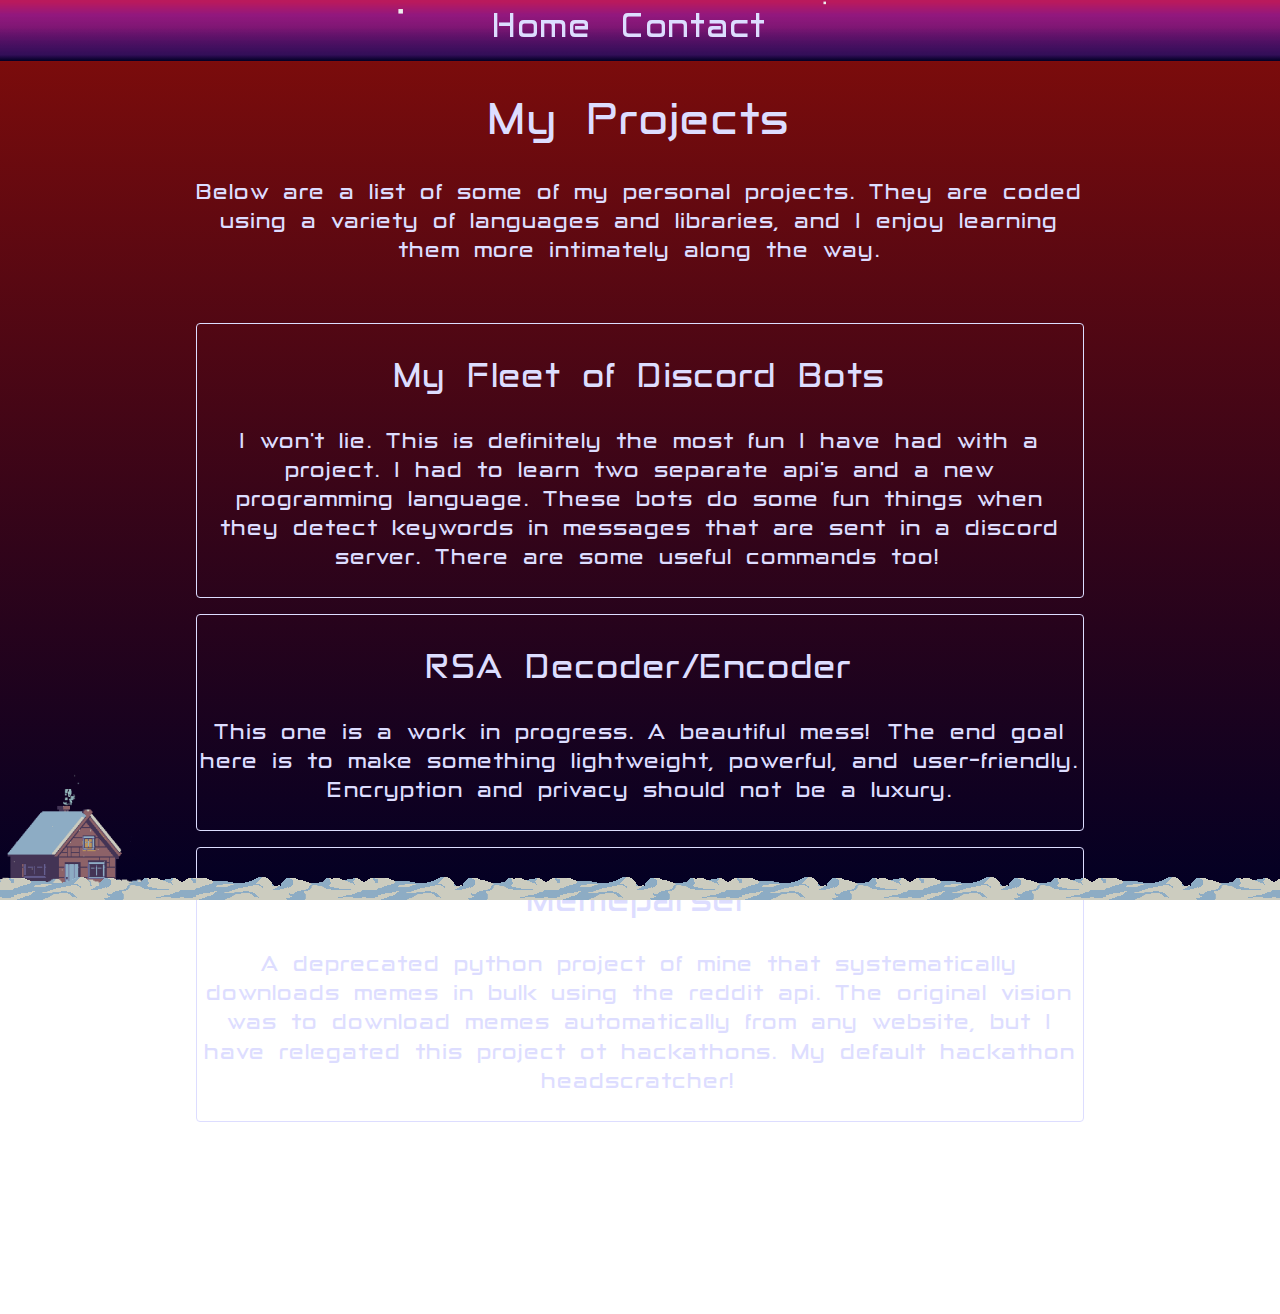
<file: index.html>
<!DOCTYPE html>
<html>
	<head>
		<title>Fahed's Personal Site ^_^</title>
		
		<meta charset="UTF-8">
		<meta name="viewport" content="width=device-width, initial-scale=1.0">
		<link rel="icon" type="image/png" href="static/Main/media/favicon.png"/>

		<style>
			@font-face {
			    font-family: "SiteFont";
			    src: url("static/Main/media/AnitaSemisquare.ttf") format('truetype');
			    font-weight: normal;
			    font-style: normal;
			}
			@font-face {
			    font-family: "SiteFont";
			    src: url("static/Main/media/AnitaSemisquare.ttf") format('truetype');
			    font-weight: bold;
			    font-style: normal;
			}
		</style>
		
		
<meta name="description" content="The main page for my blog and projects">
<meta name="keywords" content="Blog, Projects">

		
		<link rel="stylesheet" href="static/Main/css/base.css">
		
		<script src="static/Main/lib/snowstorm-min.js"></script>
		<script>
			snowStorm.snowColor = '#EEEEEE'; 
			snowStorm.flakesMaxActive = 256;
			snowStorm.freezeOnBlur = false;
			snowStorm.useTwinkleEffect = false;
			snowStorm.flakeBottom = null;
			snowStorm.followMouse = false;
			snowStorm.snowStick = false;
			snowStorm.excludeMobile = false;
			//snowStorm.targetElement = "snowContainer";
			snowStorm.snowCharacter = "▪";
			snowStorm.usePositionFixed = true;
			snowStorm.vMaxX = 0.35;
			snowStorm.vMaxY = 0.35;
		</script>
	</head>
	<body>

		<header>
			<nav>
				<a href="index.html">Home</a>
				<a href="contact.html">Contact</a>
			</nav>
		</header>
		
		<main>
			<div id="mainContentContainer">
				
<h1>My Projects</h1>

<p>
	Below are a list of some of my personal projects.
	They are coded using a variety of languages and libraries, and I enjoy learning them more intimately along the way. 
</p>

<br>

<div class="cardContainer">
	<a class="codeCard" href="https://github.com/fahedelkhatib/pinocchio">
		<h2>My Fleet of Discord Bots</h2>
		<p>
			I won't lie. This is definitely the most fun I have had with a project. I had to learn two separate api's and a new programming language.
			These bots do some fun things when they detect keywords in messages that are sent in a discord server. There are some useful commands too!
		</p>

		<!-- keeping this here, in case I want to use it later on
		<p style="color: yellow">
			Last updated: <span class="date">05/08/20</span>
		</p>
		-->
	</a>
	
	<a class="codeCard" href="https://github.com/fahedelkhatib/RSAEncoderDecoder">
		<h2>RSA Decoder/Encoder</h2>
		<p>
			This one is a work in progress. A beautiful mess! The end goal here is to make something lightweight, powerful, and user-friendly. 
			Encryption and privacy should not be a luxury.
		</p>

	</a>
	
	<a class="codeCard" href="https://github.com/fahedelkhatib/memeparser">
		<h2>Memeparser</h2>
		<p>
			A deprecated python project of mine that systematically downloads memes in bulk using the reddit api. 
			The original vision was to download memes automatically from any website, but I have relegated this project ot hackathons.
			My default hackathon headscratcher!
		</p>
	</a>
</div>

<!--
<audio autoplay>
	<source src="1AMNewLeaf.ogg" type="audio/ogg">
	<source src="1AMNewLeaf.mp3" type="audio/mpeg">
	Your browser does not support that audio element.
</audio>

<iframe src="1AMNewLeaf.mp3" allow="autoplay" style="display:none" id="iframeAudio">
</iframe> 

<script>
	var isChrome = /Chrome/.test(navigator.userAgent) && /Google Inc/.test(navigator.vendor);
	if (!isChrome){
		$('#iframeAudio').remove()
	}
	else {
		$('#playAudio').remove() // just to make sure that it will not have 2x audio in the background 
	}
</script>
-->

<br>
<br>
<!--
<h1>Links</h1>

<p>
	Below are some links to other great websites. Please check them out!
</p>

<style>
	.linkBanner {
		width: 240px;
		height: 60px;
		padding: 10px;
	}
</style>

<div style="display: flex; justify-content: center; flex-wrap: wrap;">
	<div><a href="https://yukinu.com/"><img class="linkBanner" src="static/Main/media/link-banners/yukinu-240x60.gif"></a></div>
	<div><a href="https://archive.org/index.php"><img class="linkBanner" src="static/Main/media/link-banners/archive.org.gif"></a></div>
	<div><a href="https://neustadt.fr/essays/the-small-web/?utm_source=digg"><img class="linkBanner" src="static/Main/media/link-banners/Neustadt.fr.gif"></a></div>
	<div><a href="https://www.oocities.org/spunk1111/"><img class="linkBanner" src="static/Main/media/link-banners/oocities.org.spunk1111.png"></a></div>
	<div><a href="https://gifcities.org/"><img class="linkBanner" src="static/Main/media/link-banners/gifcities.gif"></a></div>
	<div><a href="http://alienozi.c1.biz/"><img class="linkBanner" src="static/Main/media/link-banners/alienozi.c1.biz.png"></a></div>
	<div><a href="http://elm-chan.org/"><img class="linkBanner" src="static/Main/media/link-banners/elm-chan.org.jpeg"></a></div>
	<div><a href="https://lainchan.org/"><img class="linkBanner" src="static/Main/media/link-banners/lainchan.org.gif"></a></div>
	<div><a href="https://kamel.surge.sh/"><img class="linkBanner" src="static/Main/media/link-banners/kamel.surge.sh.png"></a></div>
	<div><a href="http://megaroad01.co/"><img class="linkBanner" src="static/Main/media/link-banners/megaroad01.co.png"></a></div>
	<div><a href="https://tinfoil-hat.net/"><img class="linkBanner" src="static/Main/media/link-banners/tinfoil-hat.net.png"></a></div>
	<div><a href="https://vistaserv.net/"><img class="linkBanner" src="static/Main/media/link-banners/vistaserv.net.png"></a></div>
	<div><a href="https://jyushimatsu.web.fc2.com/home.html"><img class="linkBanner" src="static/Main/media/link-banners/jyushimatsu.web.fc2.com.png"></a></div>
	
	<div><a href="http://cutewaifu.com/"><img class="linkBanner" src="static/Main/media/link-banners/cutewaifu.com.png"></a></div>
	<div><a href="https://qorg11.net/"><img class="linkBanner" src="static/Main/media/link-banners/qorg11.net.png"></a></div>
</div>
-->


			</div>
		</main>
		<br>
		<br>
		<br>
		<br>
		<br>
		<br>
		<br>
		
		<style>
			footer {
				position: fixed; 
				left: 0;
				bottom: 0;
				width: 100vw; 
				height: 25px;
				background-image: url("static/Main/media/snow3.png");
				z-index: 10;
			}
		</style>
		<img src="static/Main/media/cabin2.png" style="position: fixed; left: -5px; bottom: 0px; width: 150px; height: 128px; z-index: 1;">
		<img src="static/Main/media/smoke.gif" style="position: fixed; left: -100px; bottom: -73px; width: 200px; height: 200px; z-index: 2;">
		<footer>
			
		</footer>
	</body>
</html>
</file>
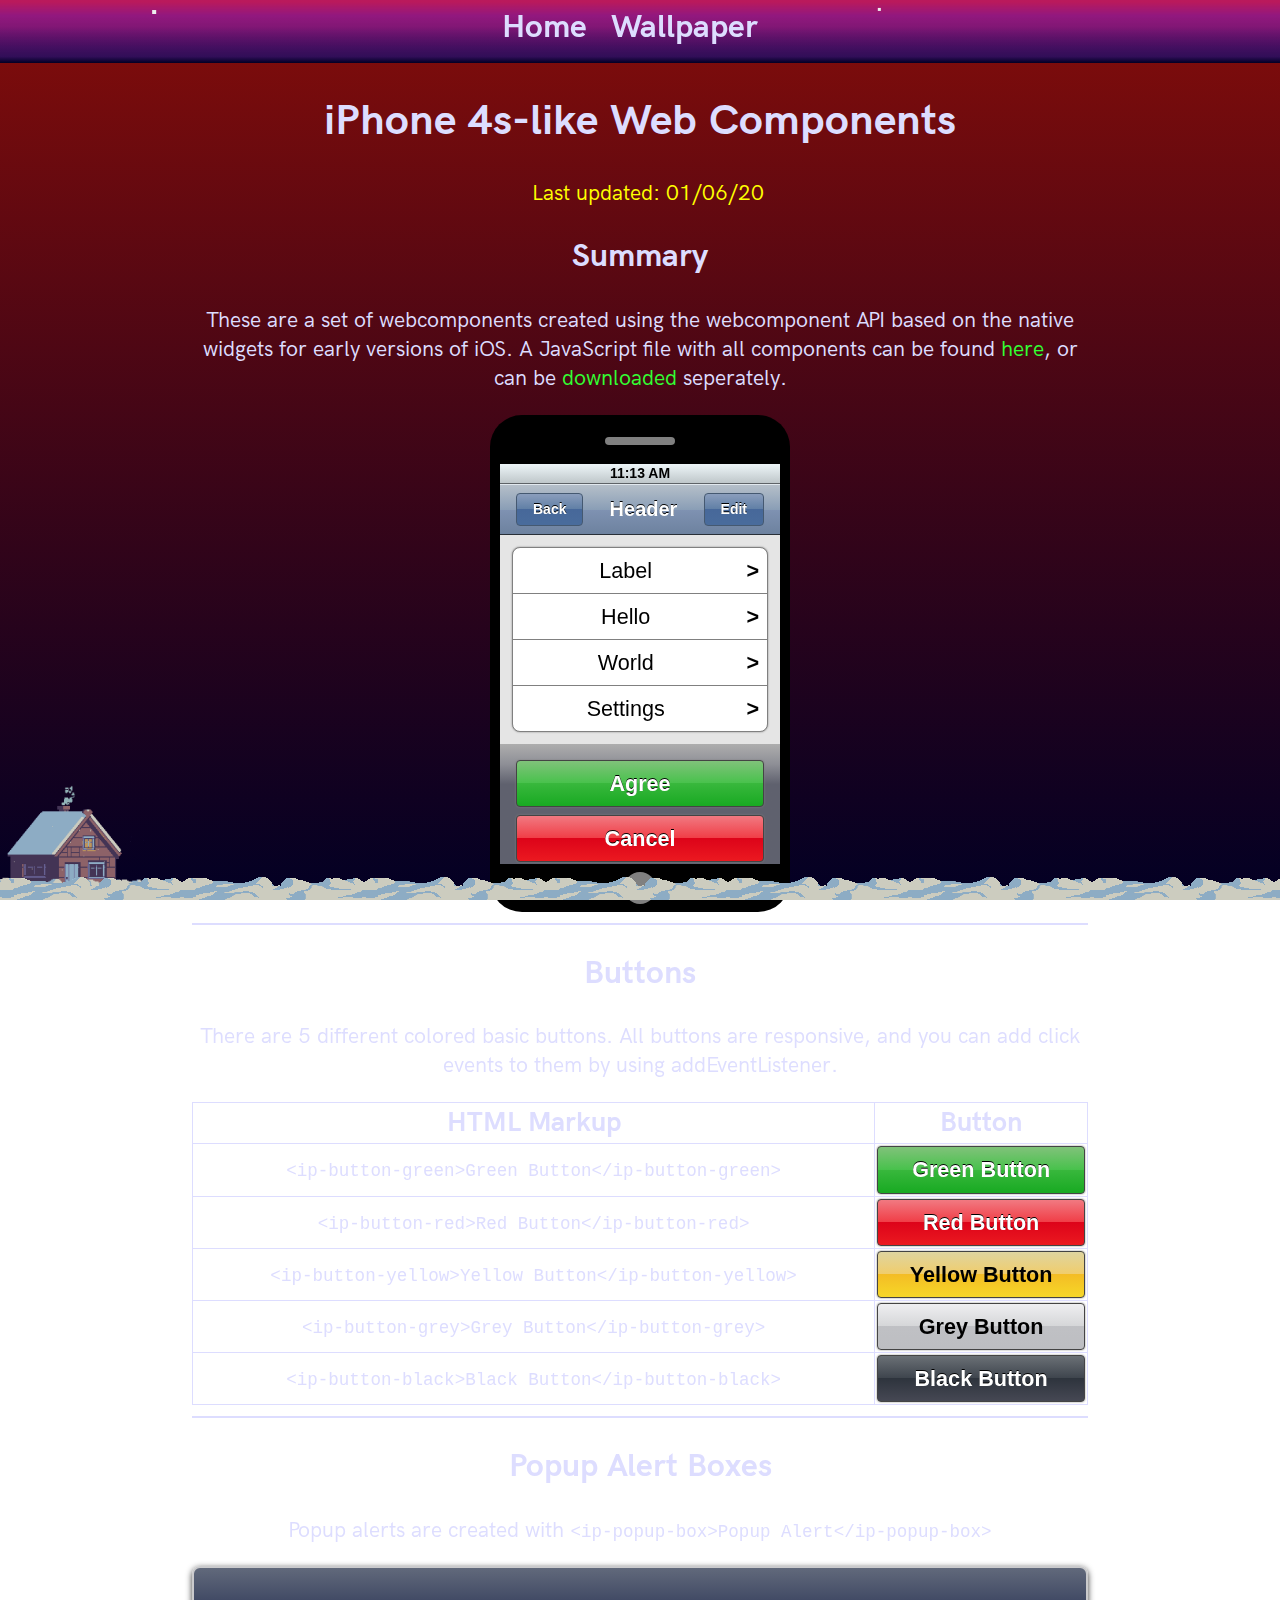
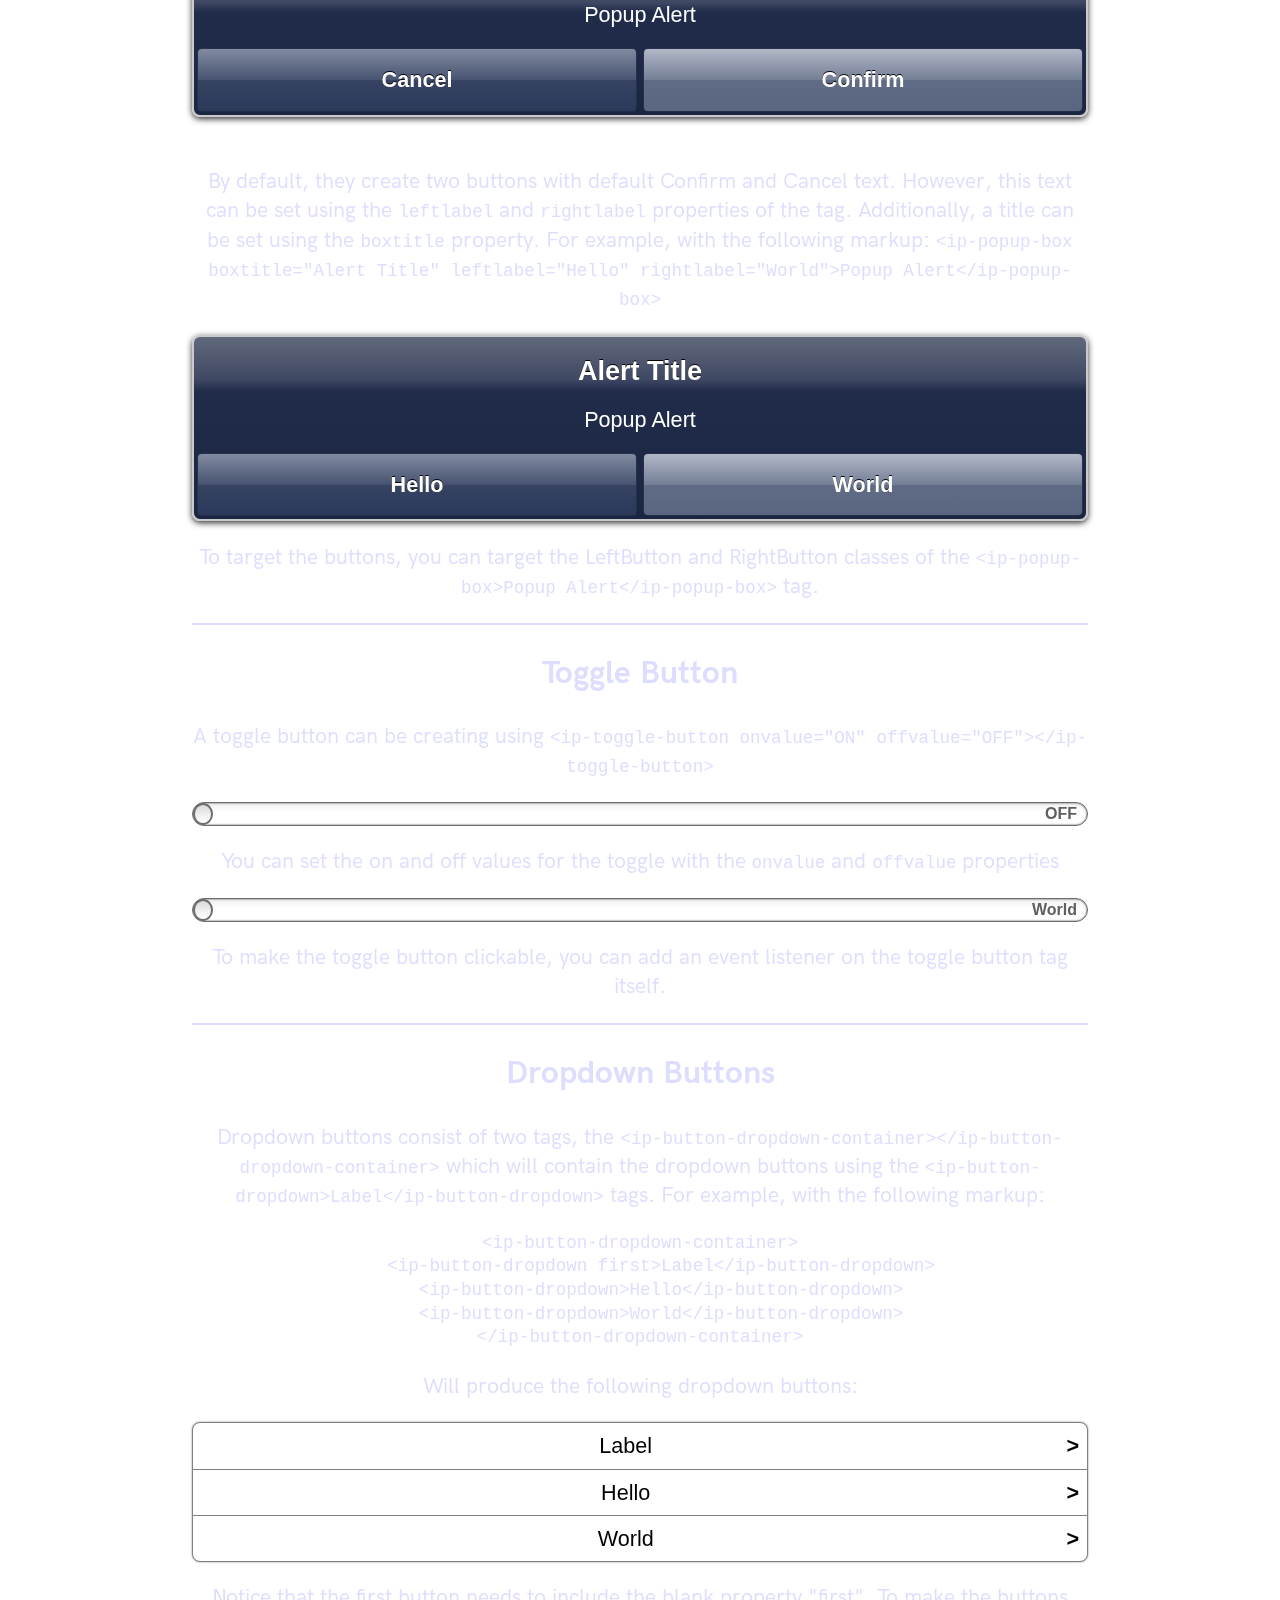
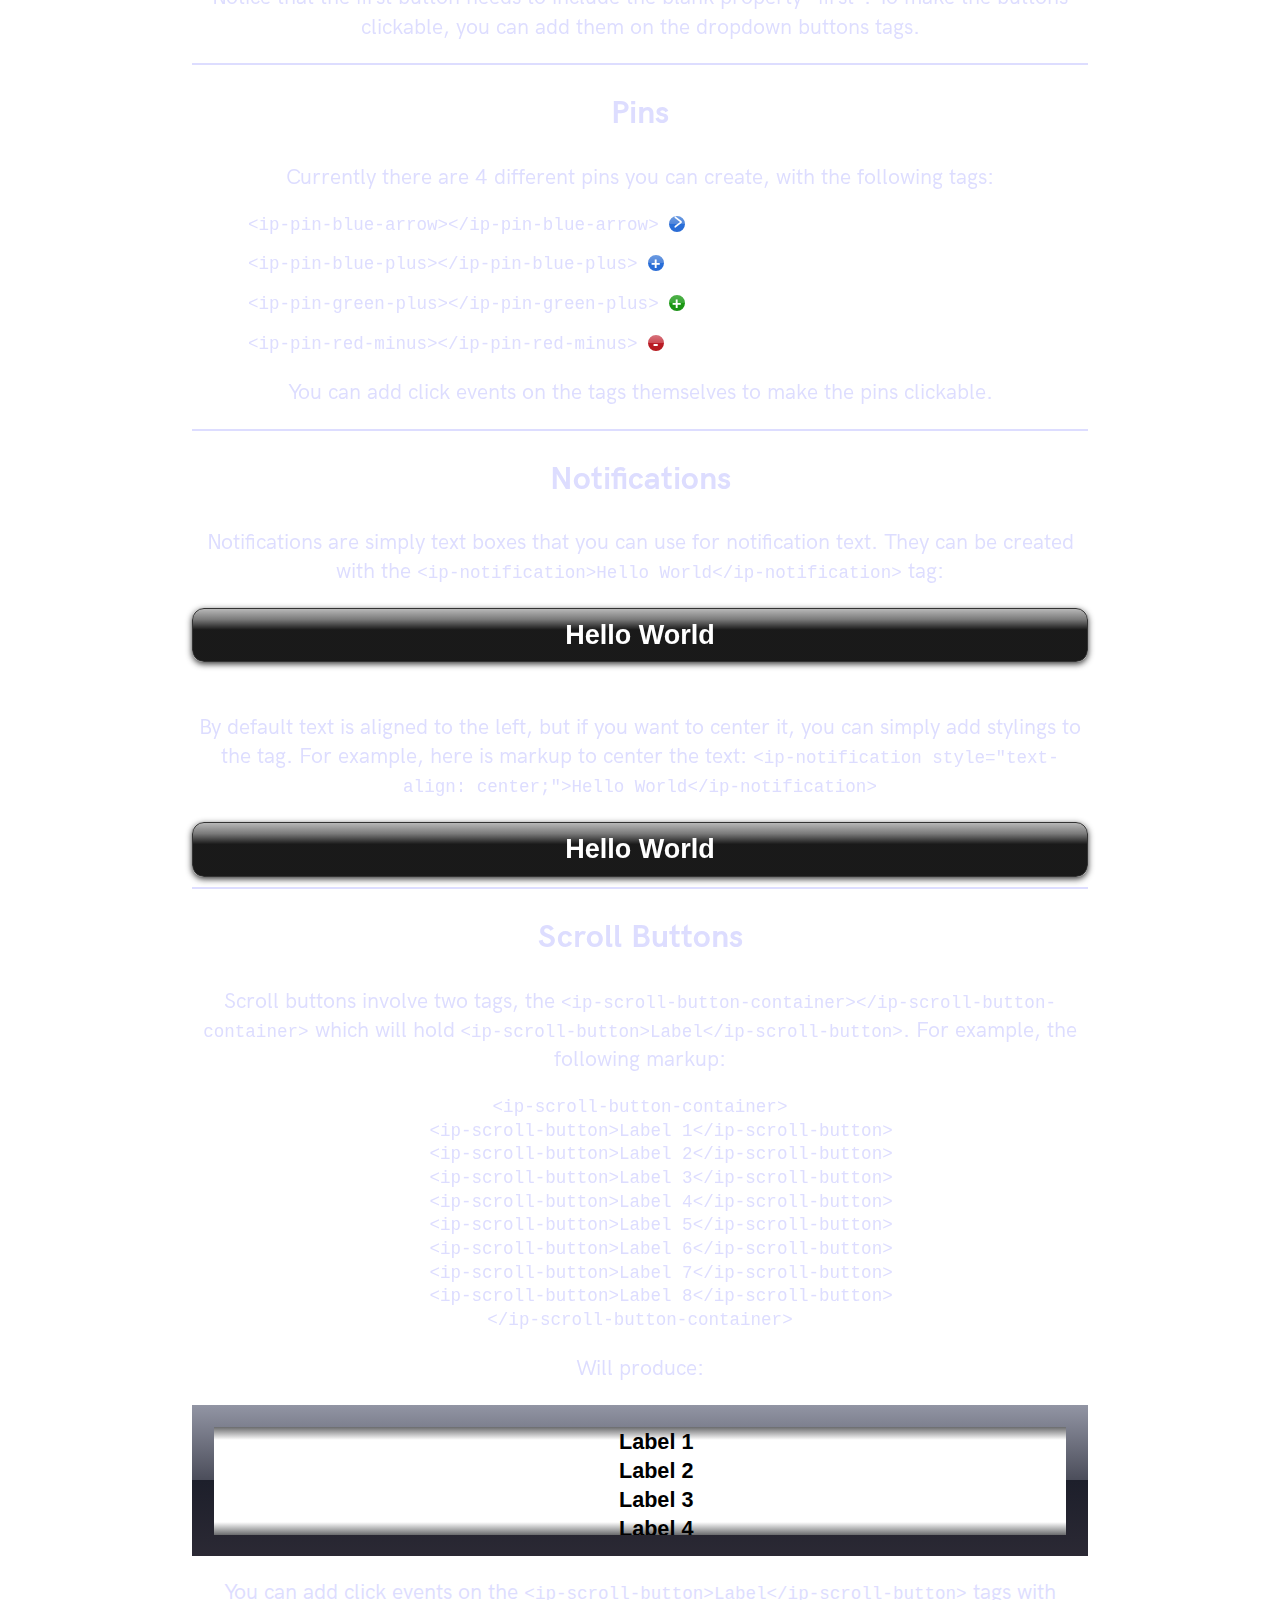
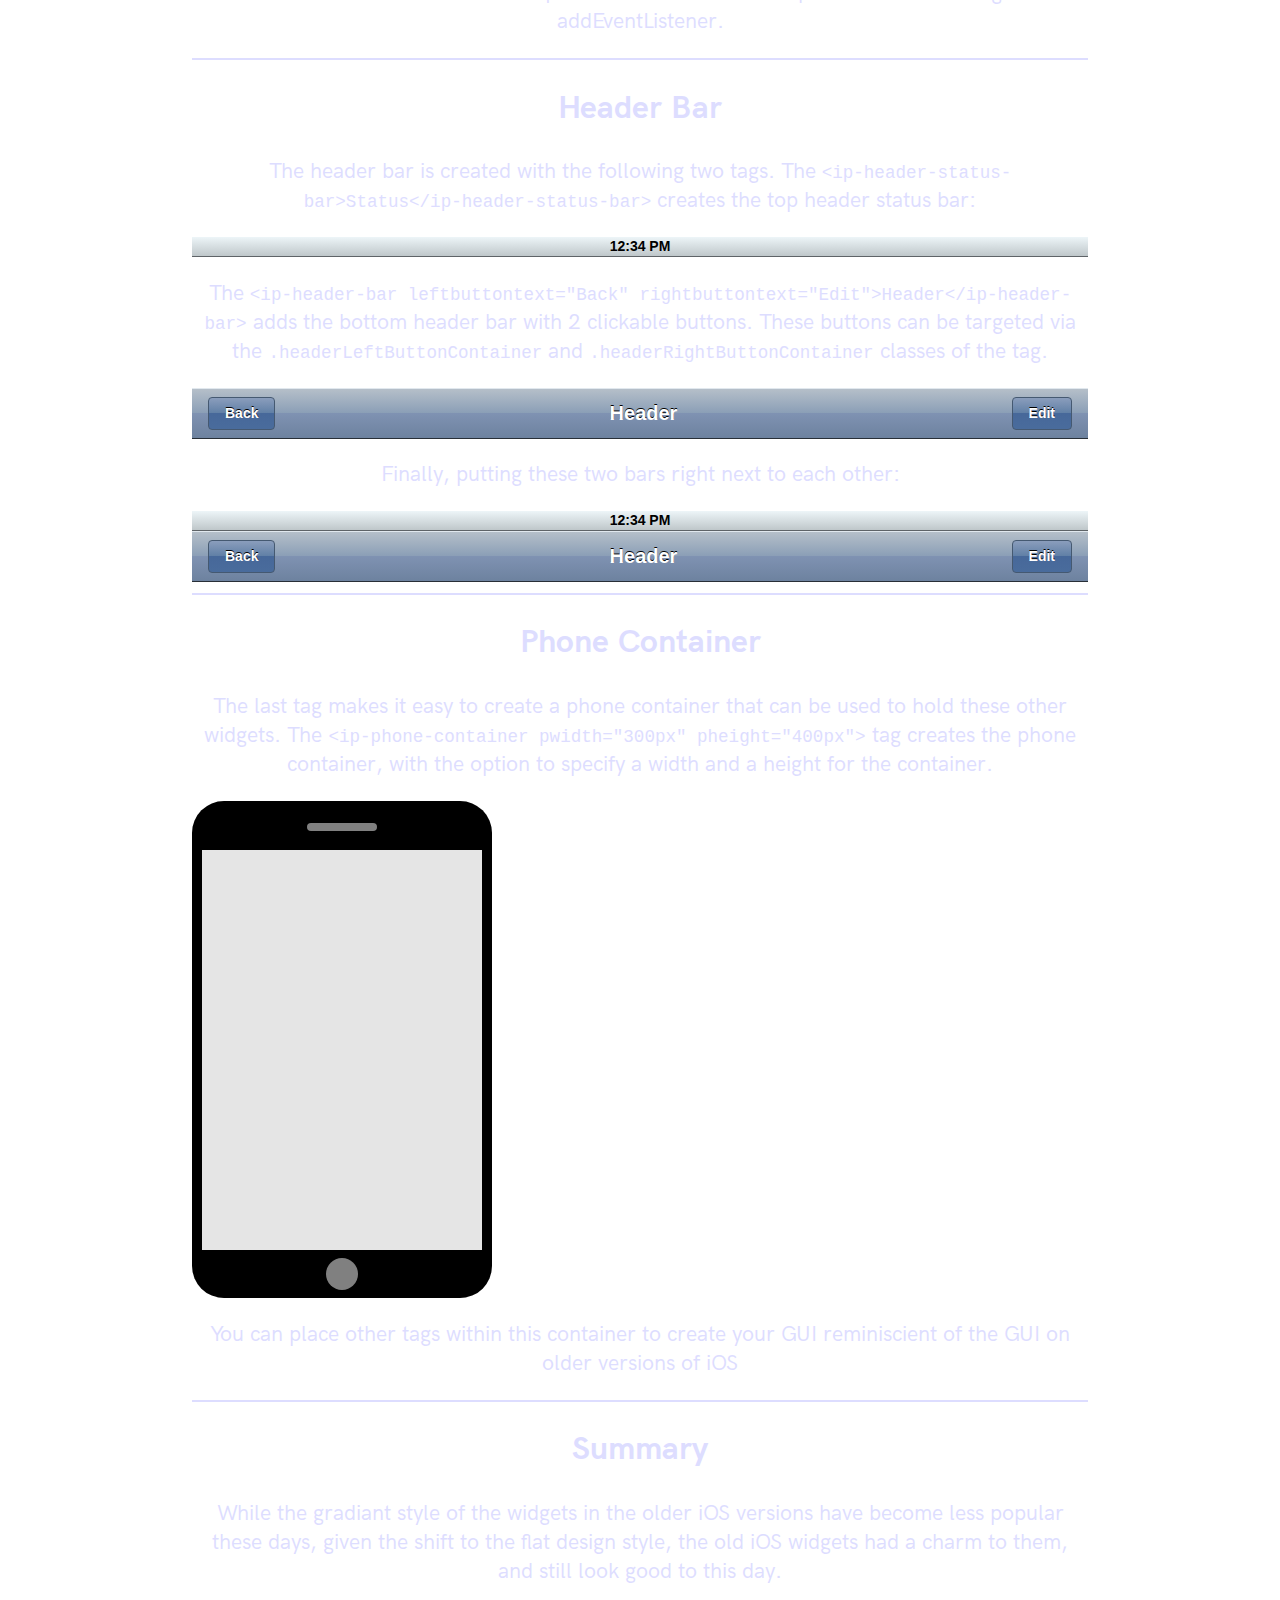
<file: ip4s/index.html>
<!DOCTYPE html>
<html>
	<head>
		<title>Yukinu</title>
		
		<meta charset="UTF-8">
		<meta name="viewport" content="width=device-width, initial-scale=1.0">
		<link rel="icon" type="image/png" href="../static/Main/media/favicon.png"/>

		<style>
			@font-face {
			    font-family: "SiteFont";
			    src: url("../static/Main/media/AcariSans-Regular.ttf") format('truetype');
			    font-weight: normal;
			    font-style: normal;
			}
			@font-face {
			    font-family: "SiteFont";
			    src: url("../static/Main/media/AcariSans-Bold.ttf") format('truetype');
			    font-weight: bold;
			    font-style: normal;
			}
		</style>
		
		
<meta name="description" content="iPhone 4s styled web components">
<meta name="keywords" content="iPhone, 4s, Web Component">

		
		<link rel="stylesheet" href="../static/Main/css/base.css">
		
		<script src="../static/Main/lib/snowstorm-min.js"></script>
		<script>
			snowStorm.snowColor = '#EEEEEE'; 
			snowStorm.flakesMaxActive = 256;
			snowStorm.freezeOnBlur = false;
			snowStorm.useTwinkleEffect = false;
			snowStorm.flakeBottom = null;
			snowStorm.followMouse = false;
			snowStorm.snowStick = false;
			snowStorm.excludeMobile = false;
			//snowStorm.targetElement = "snowContainer";
			snowStorm.snowCharacter = "▪";
			snowStorm.usePositionFixed = true;
			snowStorm.vMaxX = 0.35;
			snowStorm.vMaxY = 0.35;
		</script>
	</head>
	<body>

		<header>
			<nav>
				<a href="../index.html">Home</a>
				<a href="../wallpaper.html">Wallpaper</a>
			</nav>
		</header>
		
		<main>
			<div id="mainContentContainer">
				

<script src="../static/IPhone4sComponents/ip4s-components.js"></script>

<h1>iPhone 4s-like Web Components</h1>

<p class="dateContainer">
	Last updated: <span class="date">01/06/20</span>
</p>


<h2>Summary</h2>
<p>
	These are a set of webcomponents created using the webcomponent API based
	on the native widgets for early versions of iOS. A JavaScript file with all
	components can be found <a href="../static/IPhone4sComponents/ip4s-components.js">here</a>,
	or can be <a href="../static/IPhone4sComponents/ip4s-components.7z">downloaded</a>
	seperately.
</p>

<div style="display: flex;">
	<div style="margin: auto;">
		<ip-phone-container pwidth="300px" pheight="400px">
			<ip-header-status-bar id="headerStatusBar">12:34 PM</ip-header-status-bar>
			<script>
				let hours = new Date().getHours();
				let minutes = new Date().getMinutes();
				if (hours > 12) {
					document.getElementById("headerStatusBar").innerHTML = (hours - 12) + ":" + minutes + " PM";
				} else {
					document.getElementById("headerStatusBar").innerHTML = hours + ":" + minutes + " AM";
				}
			</script>
			
			<ip-header-bar leftbuttontext="Back" rightbuttontext="Edit">Header</ip-header-bar>
			
			<div style="padding: 12px;">
				<ip-button-dropdown-container>
					<ip-button-dropdown first>Label</ip-button-dropdown>
					<ip-button-dropdown>Hello</ip-button-dropdown>
					<ip-button-dropdown>World</ip-button-dropdown>
					<ip-button-dropdown>Settings</ip-button-dropdown>
				</ip-button-dropdown-container>
			</div>
		
			<div style="background-image: linear-gradient(hsla(0, 0%, 68%, 100%) 00%, hsl(232.5, 3.7%, 57.3%) 15%, hsl(232, 7.3%, 40.2%) 30%); padding: 16px;">
				<ip-button-green>Agree</ip-button-green>
				<div style="height: 8px"></div>
				<ip-button-red>Cancel</ip-button-red>
			</div>
		</ip-phone-container>
	</div>
</div>

<hr>



<h2>Buttons</h2>
<p>
	There are 5 different colored basic buttons. All buttons are responsive,
	and you can add click events to them by using addEventListener.
</p>

<table>
	<thead>
		<tr>
			<th>HTML Markup</th>
			<th>Button</th>
		</tr>
	</thead>
	<tbody>
		<tr>
			<td><code>&lt;ip-button-green&gt;Green Button&lt;/ip-button-green&gt;</code></td>
			<td><ip-button-green>Green Button</ip-button-green></td>
		</tr>
		<tr>
			<td><code>&lt;ip-button-red&gt;Red Button&lt;/ip-button-red&gt;</code></td>
			<td><ip-button-red>Red Button</ip-button-red></td>
		</tr>
		<tr>
			<td><code>&lt;ip-button-yellow&gt;Yellow Button&lt;/ip-button-yellow&gt;</code></td>
			<td><ip-button-yellow>Yellow Button</ip-button-yellow></td>
		</tr>
		<tr>
			<td><code>&lt;ip-button-grey&gt;Grey Button&lt;/ip-button-grey&gt;</code></td>
			<td><ip-button-grey>Grey Button</ip-button-grey></td>
		</tr>
		<tr>
			<td><code>&lt;ip-button-black&gt;Black Button&lt;/ip-button-black&gt;</code></td>
			<td><ip-button-black>Black Button</ip-button-black></td>
		</tr>
	</tbody>
</table>

<hr>


<h2>Popup Alert Boxes</h2>

<p>
	Popup alerts are created with <code>&lt;ip-popup-box&gt;Popup Alert&lt;/ip-popup-box&gt;</code>
</p>

<ip-popup-box>Popup Alert</ip-popup-box>

<br>

<p>
	By default, they create two buttons with default Confirm and Cancel text. 
	However, this text can be set using the <code>leftlabel</code> 
	and <code>rightlabel</code> properties of the tag. Additionally, a title
	can be set using the <code>boxtitle</code> property. For example,
	with the following markup: 
	<code>&lt;ip-popup-box boxtitle="Alert Title" leftlabel="Hello" rightlabel="World"&gt;Popup Alert&lt;/ip-popup-box&gt;</code>
</p>

<ip-popup-box boxtitle="Alert Title" leftlabel="Hello" rightlabel="World">
	Popup Alert
</ip-popup-box>

<p>
	To target the buttons, you can target the LeftButton and RightButton classes
	of the <code>&lt;ip-popup-box&gt;Popup Alert&lt;/ip-popup-box&gt;</code> tag.
</p>

<hr>


<h2>Toggle Button</h2>

<p>
	A toggle button can be creating using 
	<code>&lt;ip-toggle-button onvalue="ON" offvalue="OFF"&gt;&lt;/ip-toggle-button&gt;</code>
</p>

<ip-toggle-button onvalue="ON" offvalue="OFF" style="font-size: 16px;"></ip-toggle-button>

<p>
	You can set the on and off values for the toggle with the
	<code>onvalue</code> and <code>offvalue</code> properties
</p>

<ip-toggle-button onvalue="Hello" offvalue="World" style="font-size: 16px;"></ip-toggle-button>

<p>
	To make the toggle button clickable, you can add an event listener on the
	toggle button tag itself.
</p>

<hr>


<h2>Dropdown Buttons</h2>

<p>
	Dropdown buttons consist of two tags, the 
	<code>&lt;ip-button-dropdown-container&gt;&lt;/ip-button-dropdown-container&gt;</code>
	which will contain the dropdown buttons using the 
	<code>&lt;ip-button-dropdown&gt;Label&lt;/ip-button-dropdown&gt;</code>
	tags. For example, with the following markup:
</p>

<pre>
&lt;ip-button-dropdown-container&gt;
    &lt;ip-button-dropdown first&gt;Label&lt;/ip-button-dropdown&gt;
    &lt;ip-button-dropdown&gt;Hello&lt;/ip-button-dropdown&gt;
    &lt;ip-button-dropdown&gt;World&lt;/ip-button-dropdown&gt;
&lt;/ip-button-dropdown-container&gt;
</pre>

<p>
	Will produce the following dropdown buttons:
</p>

<ip-button-dropdown-container>
    <ip-button-dropdown first>Label</ip-button-dropdown>
    <ip-button-dropdown>Hello</ip-button-dropdown>
    <ip-button-dropdown>World</ip-button-dropdown>
</ip-button-dropdown-container>

<p>
	Notice that the first button needs to include the blank property "first".
	To make the buttons clickable, you can add them on the dropdown buttons
	tags.
</p>

<hr>


<h2>Pins</h2>

<p>
	Currently there are 4 different pins you can create, with the following
	tags:
</p>

<ul>
	<li style="display: flex; margin: 16px;">
		<code>&lt;ip-pin-blue-arrow&gt;&lt;/ip-pin-blue-arrow&gt;</code>
		<ip-pin-blue-arrow style="margin-left: 8px;"></ip-pin-blue-arrow>
	</li>
	<li style="display: flex; margin: 16px;">
		<code>&lt;ip-pin-blue-plus&gt;&lt;/ip-pin-blue-plus&gt;</code>
		<ip-pin-blue-plus style="margin-left: 8px;"></ip-pin-blue-plus>
	</li>
	<li style="display: flex; margin: 16px;">
		<code>&lt;ip-pin-green-plus&gt;&lt;/ip-pin-green-plus&gt;</code>
		<ip-pin-green-plus style="margin-left: 8px;"></ip-pin-green-plus>
	</li>
	<li style="display: flex; margin: 16px;">
		<code>&lt;ip-pin-red-minus&gt;&lt;/ip-pin-red-minus&gt;</code>
		<ip-pin-red-minus style="margin-left: 8px;"></ip-pin-red-minus>
	</li>
</ul>

<p>
	You can add click events on the tags themselves to make the pins clickable.
</p>

<hr>


<h2>Notifications</h2>

<p>
	Notifications are simply text boxes that you can use for notification text.
	They can be created with the 
	<code>&lt;ip-notification&gt;Hello World&lt;/ip-notification&gt;</code>
	tag:
</p>

<ip-notification>Hello World</ip-notification>

<br>

<p>
	By default text is aligned to the left, but if you want to center it, you
	can simply add stylings to the tag. For example, here is markup to
	center the text:
	<code>&lt;ip-notification style="text-align: center;"&gt;Hello World&lt;/ip-notification&gt;</code>
</p>

<ip-notification style="text-align: center;">Hello World</ip-notification>

<hr>


<h2>Scroll Buttons</h2>

<p>
	Scroll buttons involve two tags, the 
	<code>&lt;ip-scroll-button-container&gt;&lt;/ip-scroll-button-container&gt;</code>
	which will hold <code>&lt;ip-scroll-button&gt;Label&lt;/ip-scroll-button&gt;</code>.
	For example, the following markup:
</p>

<pre>
&lt;ip-scroll-button-container&gt;
    &lt;ip-scroll-button&gt;Label 1&lt;/ip-scroll-button&gt;
    &lt;ip-scroll-button&gt;Label 2&lt;/ip-scroll-button&gt;
    &lt;ip-scroll-button&gt;Label 3&lt;/ip-scroll-button&gt;
    &lt;ip-scroll-button&gt;Label 4&lt;/ip-scroll-button&gt;
    &lt;ip-scroll-button&gt;Label 5&lt;/ip-scroll-button&gt;
    &lt;ip-scroll-button&gt;Label 6&lt;/ip-scroll-button&gt;
    &lt;ip-scroll-button&gt;Label 7&lt;/ip-scroll-button&gt;
    &lt;ip-scroll-button&gt;Label 8&lt;/ip-scroll-button&gt;
&lt;/ip-scroll-button-container&gt;
</pre>

<p>
	Will produce:
</p>

<ip-scroll-button-container>
	<ip-scroll-button style="color: black;">Label 1</ip-scroll-button>
	<ip-scroll-button style="color: black;">Label 2</ip-scroll-button>
	<ip-scroll-button style="color: black;">Label 3</ip-scroll-button>
	<ip-scroll-button style="color: black;">Label 4</ip-scroll-button>
	<ip-scroll-button style="color: black;">Label 5</ip-scroll-button>
	<ip-scroll-button style="color: black;">Label 6</ip-scroll-button>
	<ip-scroll-button style="color: black;">Label 7</ip-scroll-button>
	<ip-scroll-button style="color: black;">Label 8</ip-scroll-button>
</ip-scroll-button-container>

<p>
	You can add click events on the 
	<code>&lt;ip-scroll-button&gt;Label&lt;/ip-scroll-button&gt;</code>
	tags with addEventListener.
</p>

<hr>


<h2>Header Bar</h2>

<p>
	The header bar is created with the following two tags. The
	<code>&lt;ip-header-status-bar&gt;Status&lt;/ip-header-status-bar&gt;</code>
	creates the top header status bar:
</p>

<ip-header-status-bar>12:34 PM</ip-header-status-bar>

<p>
	The <code>&lt;ip-header-bar leftbuttontext="Back" rightbuttontext="Edit"&gt;Header&lt;/ip-header-bar&gt;</code>
	adds the bottom header bar with 2 clickable buttons. These buttons can
	be targeted via the <code>.headerLeftButtonContainer</code> and
	<code>.headerRightButtonContainer</code> classes of the tag.
</p>

<ip-header-bar leftbuttontext="Back" rightbuttontext="Edit">Header</ip-header-bar>

<p>
	Finally, putting these two bars right next to each other:
</p>

<ip-header-status-bar>12:34 PM</ip-header-status-bar>
<ip-header-bar leftbuttontext="Back" rightbuttontext="Edit">Header</ip-header-bar>

<hr>


<h2>Phone Container</h2>

<p>
	The last tag makes it easy to create a phone container that can
	be used to hold these other widgets. The
	<code>&lt;ip-phone-container pwidth="300px" pheight="400px"></code>
	tag creates the phone container, with the option to specify a width
	and a height for the container.
</p>

<ip-phone-container pwidth="300px" pheight="400px"></ip-phone-container>

<p>
	You can place other tags within this container to create your GUI
	reminiscient of the GUI on older versions of iOS
</p>

<hr>


<h2>Summary</h2>

<p>
	While the gradiant style of the widgets in the older iOS versions have
	become less popular these days, given the shift to the flat design style,
	the old iOS widgets had a charm to them, and still look good to this day.
</p>

<hr>


			</div>
		</main>
		<br>
		<br>
		<br>
		<br>
		<br>
		<br>
		<br>
		
		<style>
			footer {
				position: fixed; 
				left: 0;
				bottom: 0;
				width: 100vw; 
				height: 25px;
				background-image: url("../static/Main/media/snow3.png");
				z-index: 10;
			}
		</style>
		<img src="../static/Main/media/cabin2.png" style="position: fixed; left: -5px; bottom: 0px; width: 150px; height: 128px; z-index: 1;">
		<img src="../static/Main/media/smoke.gif" style="position: fixed; left: -100px; bottom: -73px; width: 200px; height: 200px; z-index: 2;">
		<footer>
			
		</footer>
	</body>
</html>
</file>
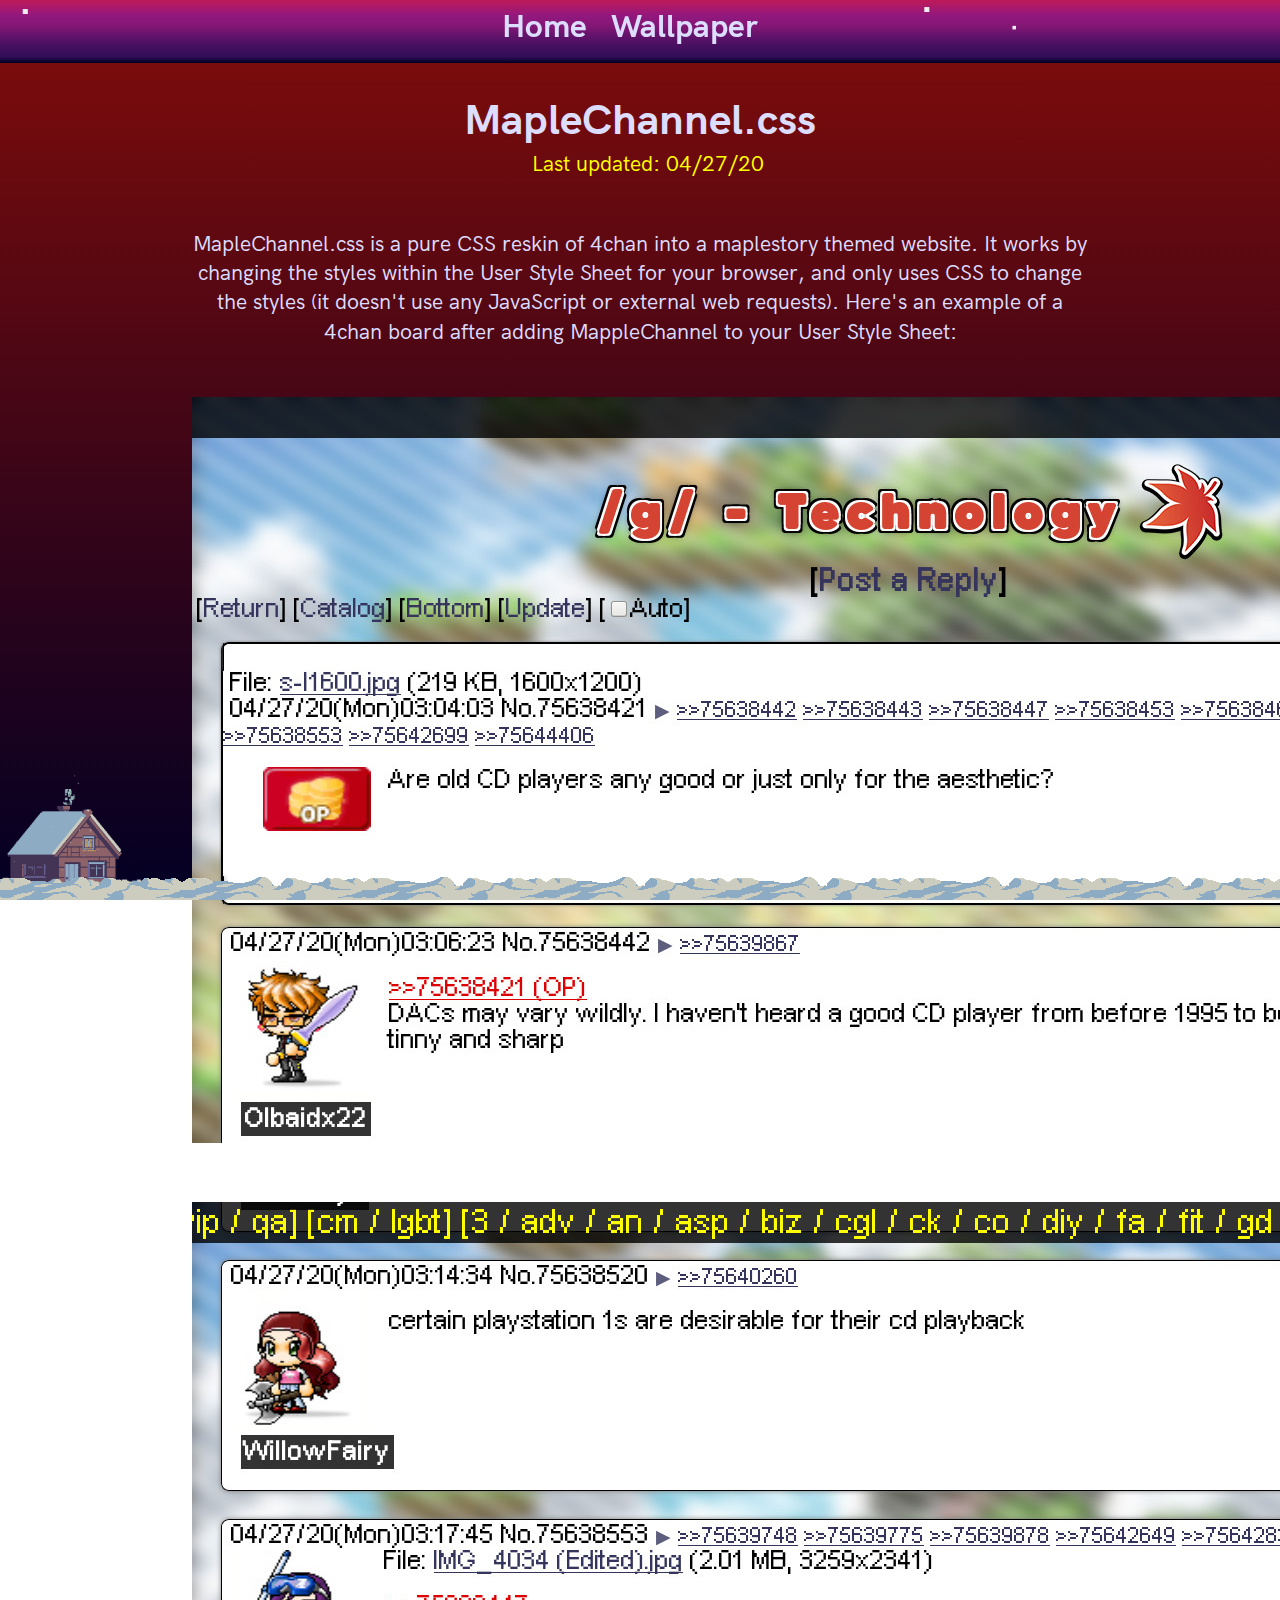
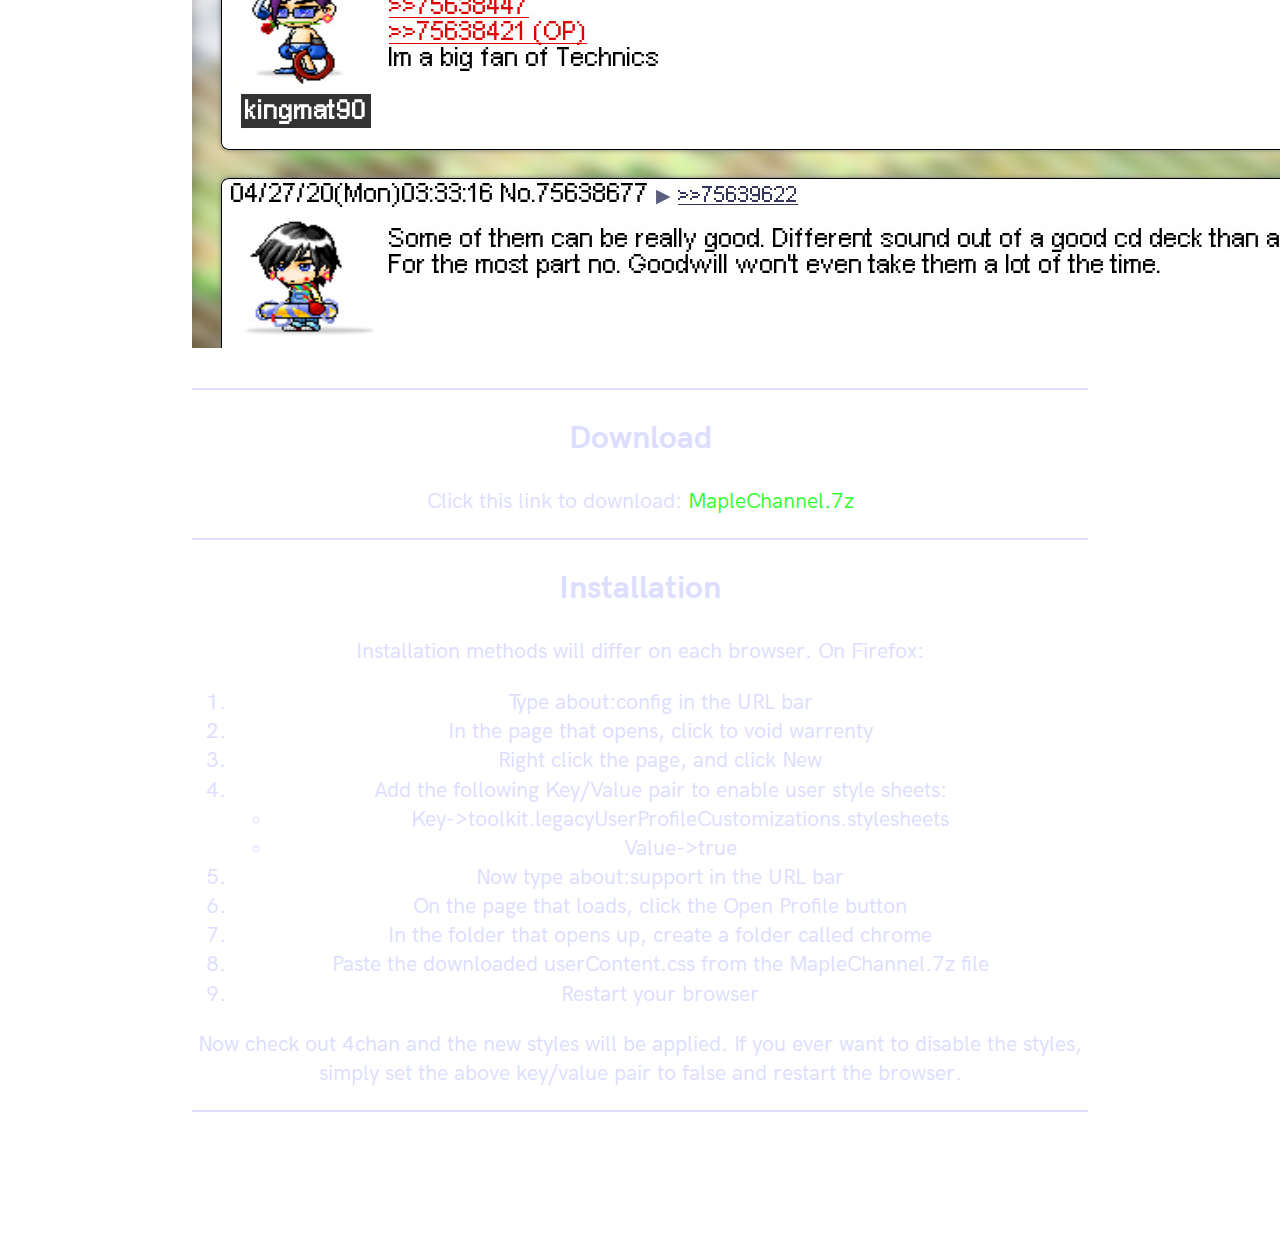
<file: maple/index.html>
<!DOCTYPE html>
<html>
	<head>
		<title>Yukinu</title>
		
		<meta charset="UTF-8">
		<meta name="viewport" content="width=device-width, initial-scale=1.0">
		<link rel="icon" type="image/png" href="../static/Main/media/favicon.png"/>

		<style>
			@font-face {
			    font-family: "SiteFont";
			    src: url("../static/Main/media/AcariSans-Regular.ttf") format('truetype');
			    font-weight: normal;
			    font-style: normal;
			}
			@font-face {
			    font-family: "SiteFont";
			    src: url("../static/Main/media/AcariSans-Bold.ttf") format('truetype');
			    font-weight: bold;
			    font-style: normal;
			}
		</style>
		
		
<meta name="description" content="">
<meta name="keywords" content="">

		
		<link rel="stylesheet" href="../static/Main/css/base.css">
		
		<script src="../static/Main/lib/snowstorm-min.js"></script>
		<script>
			snowStorm.snowColor = '#EEEEEE'; 
			snowStorm.flakesMaxActive = 256;
			snowStorm.freezeOnBlur = false;
			snowStorm.useTwinkleEffect = false;
			snowStorm.flakeBottom = null;
			snowStorm.followMouse = false;
			snowStorm.snowStick = false;
			snowStorm.excludeMobile = false;
			//snowStorm.targetElement = "snowContainer";
			snowStorm.snowCharacter = "▪";
			snowStorm.usePositionFixed = true;
			snowStorm.vMaxX = 0.35;
			snowStorm.vMaxY = 0.35;
		</script>
	</head>
	<body>

		<header>
			<nav>
				<a href="../index.html">Home</a>
				<a href="../wallpaper.html">Wallpaper</a>
			</nav>
		</header>
		
		<main>
			<div id="mainContentContainer">
				


<h1 style="margin-bottom: 0px">MapleChannel.css</h1>

<p class="dateContainer">
	Last updated: <span class="date">04/27/20</span>
</p>

<br>

<p>
	MapleChannel.css is a pure CSS reskin of 4chan into a maplestory themed
	website. It works by changing the styles within the User Style Sheet for
	your browser, and only uses CSS to change the styles (it doesn't use any
	JavaScript or external web requests). Here's an example of a 4chan board
	after adding MappleChannel to your User Style Sheet:
</p>

<br>

<div style="display: flex">
	<img src="../static/MapleChannel/ms_01.jpeg" style="margin-left: auto; margin-right: auto;">
</div>

<br>
<br>

<div style="display: flex">
	<img src="../static/MapleChannel/ms_02.jpeg" style="margin-left: auto; margin-right: auto;">
</div>

<br>

<hr>

<h2>Download</h2>

<p>
	Click this link to download: <a href="../static/MapleChannel/MapleChannel.7z">MapleChannel.7z</a>
</p>
	

<hr>

<h2>Installation</h2>

<p>
	Installation methods will differ on each browser. On Firefox:
</p>

<ol>
	<li>Type about:config in the URL bar</li>
	<li>In the page that opens, click to void warrenty</li>
	<li>Right click the page, and click New</li>
	<li>
		Add the following Key/Value pair to enable user style sheets:
		<ul>
			<li>Key->toolkit.legacyUserProfileCustomizations.stylesheets</li>
			<li>Value->true</li>
		</ul>
	</li>
	<li>Now type about:support in the URL bar</li>
	<li>On the page that loads, click the Open Profile button</li>
	<li>In the folder that opens up, create a folder called chrome</li>
	<li>Paste the downloaded userContent.css from the MapleChannel.7z file</li>
	<li>Restart your browser</li>
</ol>

<p>
	Now check out 4chan and the new styles will be applied. If you ever want to
	disable the styles, simply set the above key/value pair to false and restart
	the browser.
</p>

<hr>




			</div>
		</main>
		<br>
		<br>
		<br>
		<br>
		<br>
		<br>
		<br>
		
		<style>
			footer {
				position: fixed; 
				left: 0;
				bottom: 0;
				width: 100vw; 
				height: 25px;
				background-image: url("../static/Main/media/snow3.png");
				z-index: 10;
			}
		</style>
		<img src="../static/Main/media/cabin2.png" style="position: fixed; left: -5px; bottom: 0px; width: 150px; height: 128px; z-index: 1;">
		<img src="../static/Main/media/smoke.gif" style="position: fixed; left: -100px; bottom: -73px; width: 200px; height: 200px; z-index: 2;">
		<footer>
			
		</footer>
	</body>
</html>
</file>
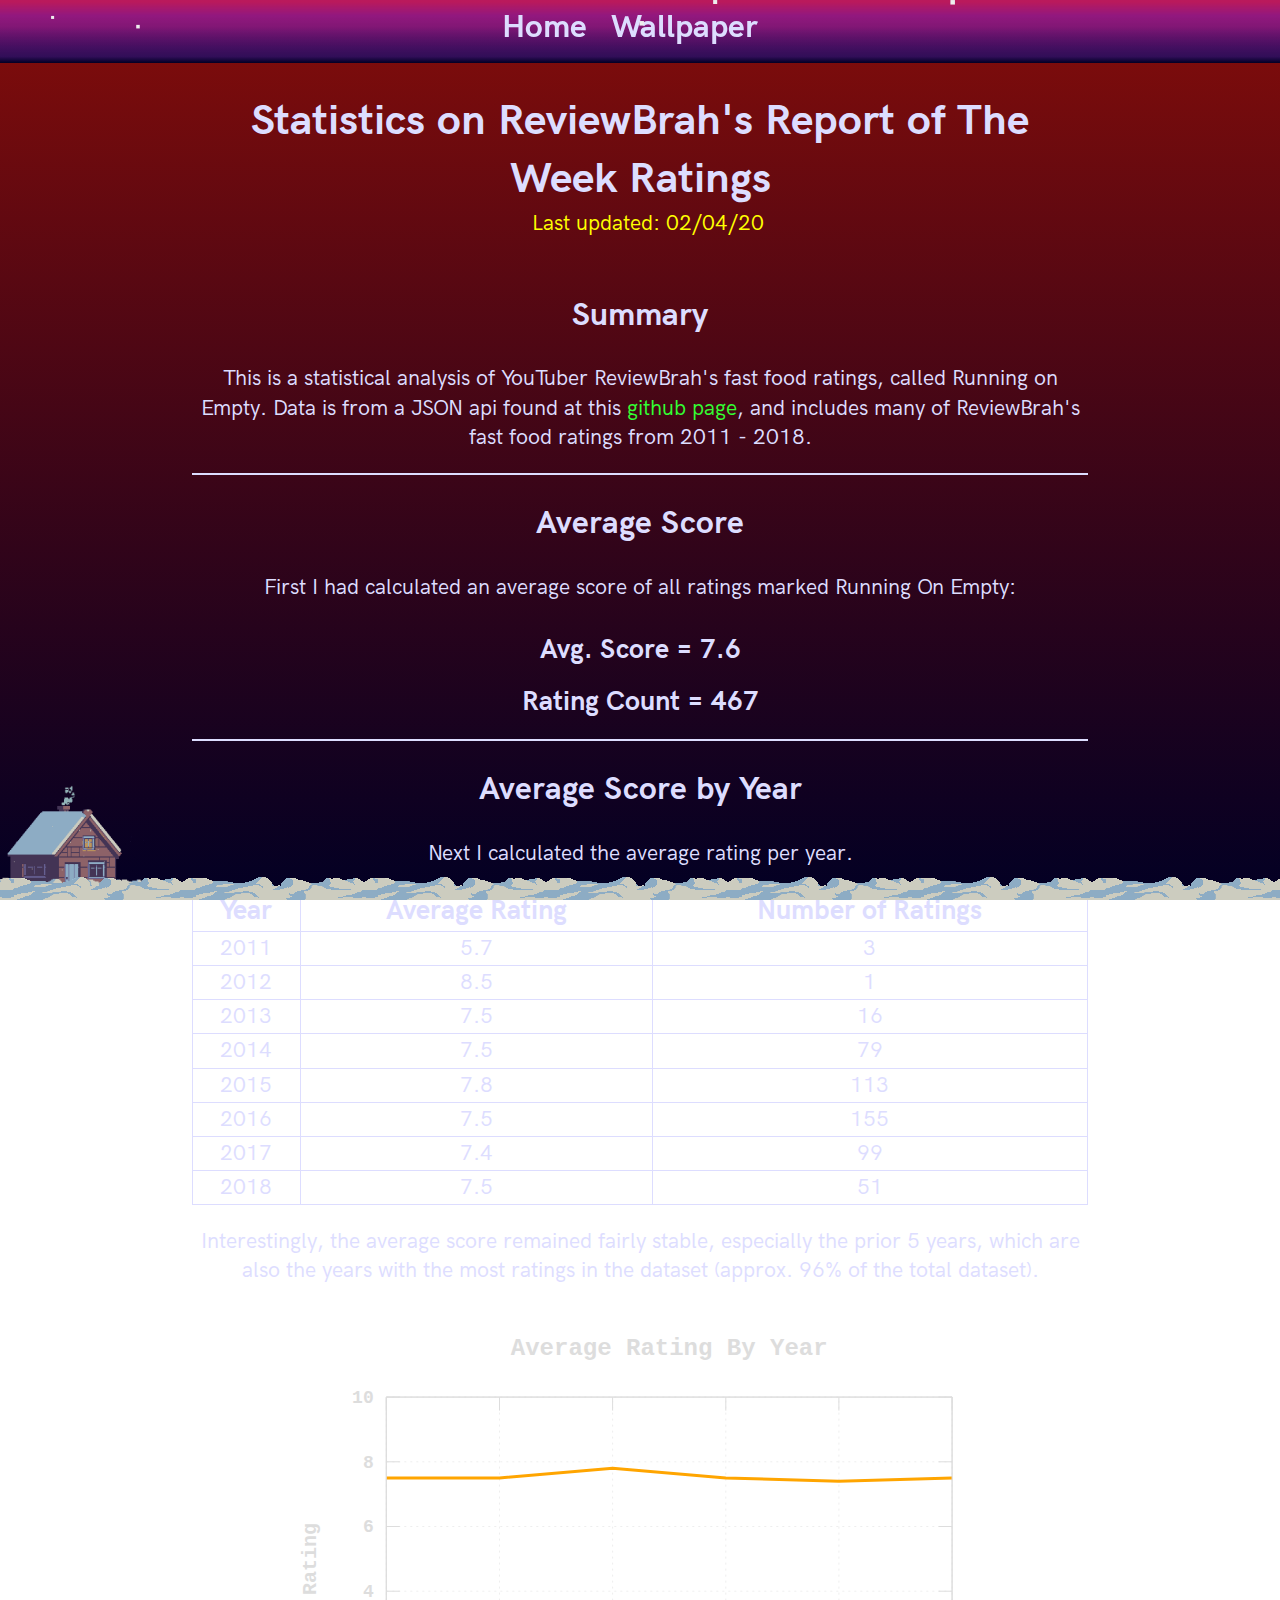
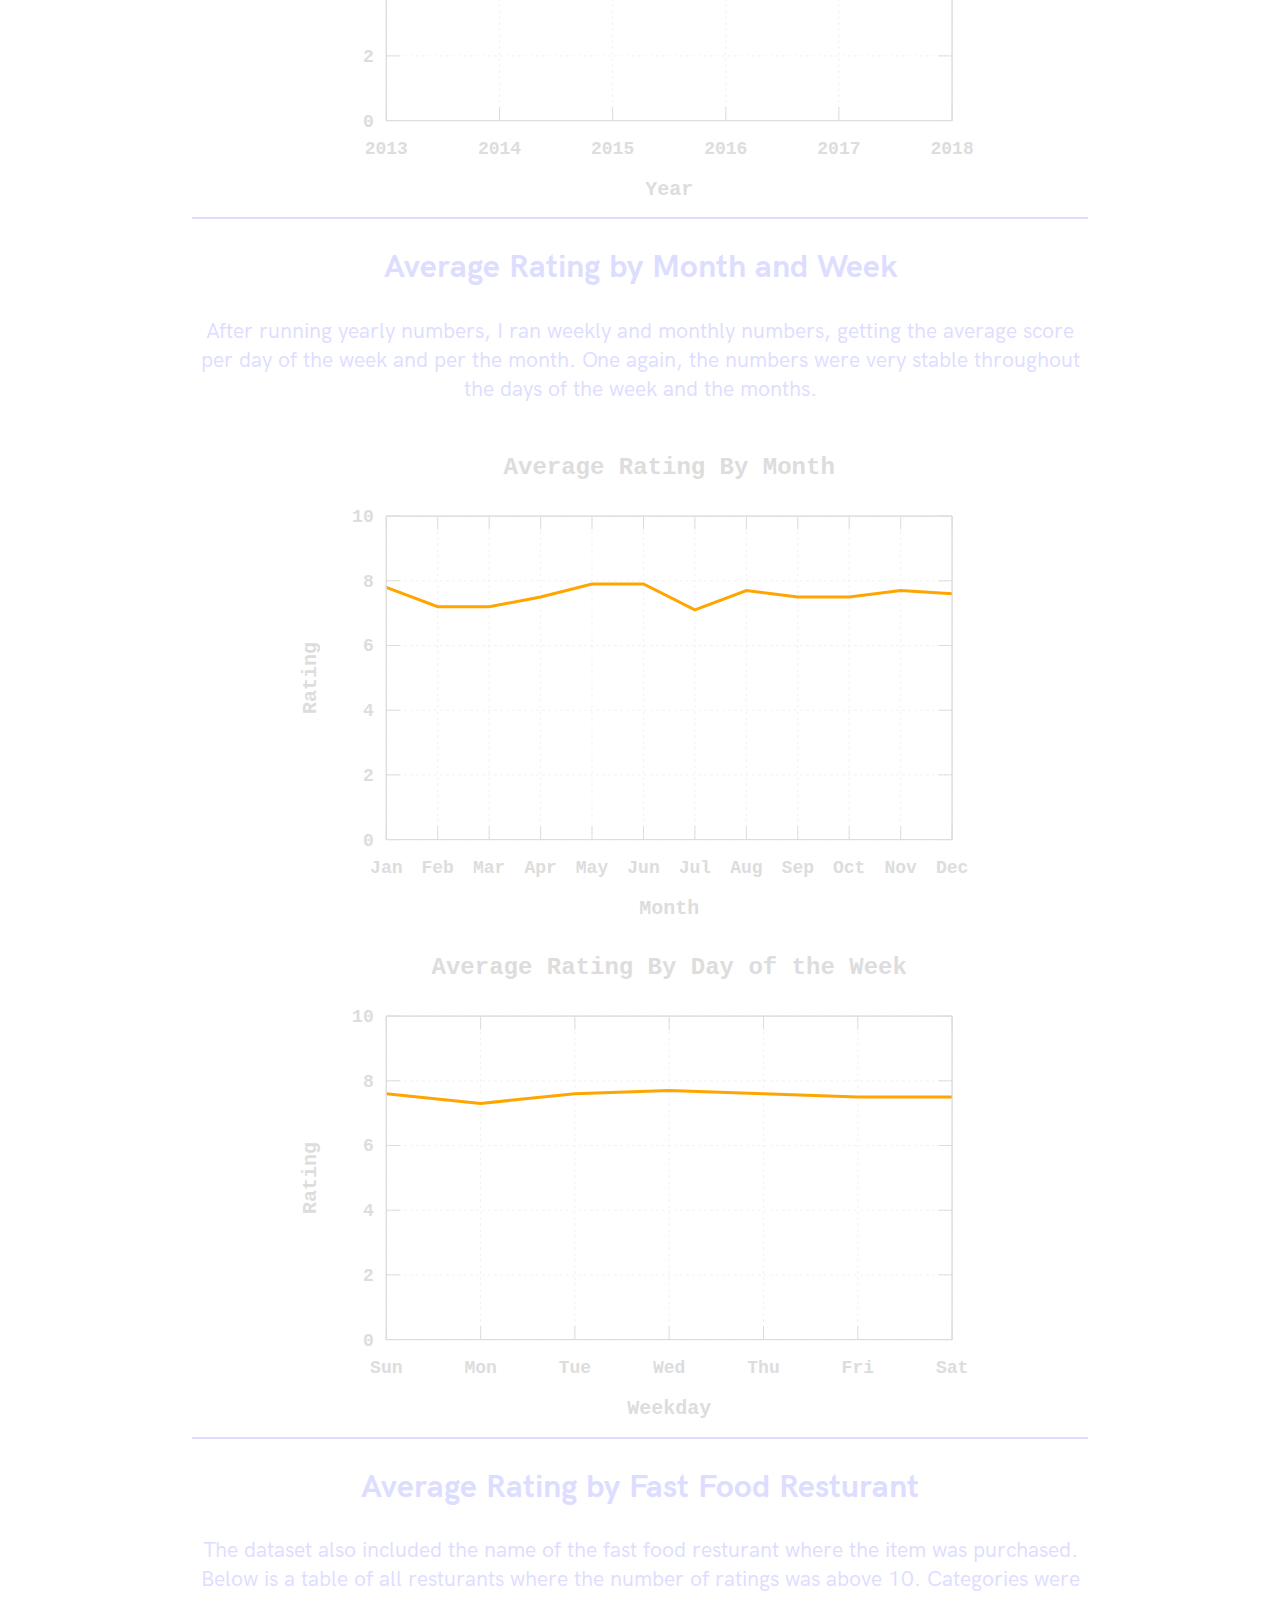
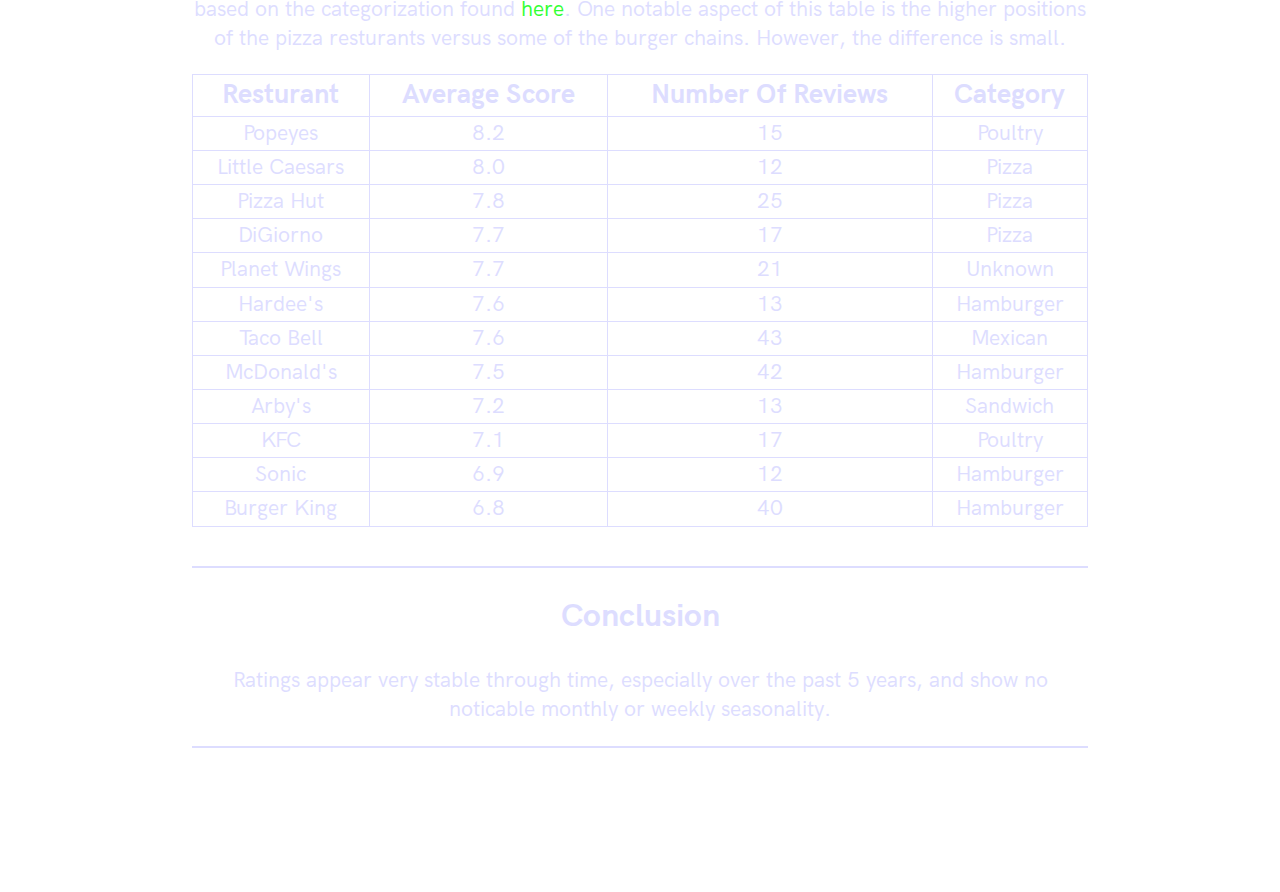
<file: rotw/index.html>
<!DOCTYPE html>
<html>
	<head>
		<title>Yukinu</title>
		
		<meta charset="UTF-8">
		<meta name="viewport" content="width=device-width, initial-scale=1.0">
		<link rel="icon" type="image/png" href="../static/Main/media/favicon.png"/>

		<style>
			@font-face {
			    font-family: "SiteFont";
			    src: url("../static/Main/media/AcariSans-Regular.ttf") format('truetype');
			    font-weight: normal;
			    font-style: normal;
			}
			@font-face {
			    font-family: "SiteFont";
			    src: url("../static/Main/media/AcariSans-Bold.ttf") format('truetype');
			    font-weight: bold;
			    font-style: normal;
			}
		</style>
		
		
<meta name="description" content="Statistics on YouTuber ReviewBrah's Report of the Week show">
<meta name="keywords" content="YouTube, ReviewBrah, Statistics, Report Of The Week">

		
		<link rel="stylesheet" href="../static/Main/css/base.css">
		
		<script src="../static/Main/lib/snowstorm-min.js"></script>
		<script>
			snowStorm.snowColor = '#EEEEEE'; 
			snowStorm.flakesMaxActive = 256;
			snowStorm.freezeOnBlur = false;
			snowStorm.useTwinkleEffect = false;
			snowStorm.flakeBottom = null;
			snowStorm.followMouse = false;
			snowStorm.snowStick = false;
			snowStorm.excludeMobile = false;
			//snowStorm.targetElement = "snowContainer";
			snowStorm.snowCharacter = "▪";
			snowStorm.usePositionFixed = true;
			snowStorm.vMaxX = 0.35;
			snowStorm.vMaxY = 0.35;
		</script>
	</head>
	<body>

		<header>
			<nav>
				<a href="../index.html">Home</a>
				<a href="../wallpaper.html">Wallpaper</a>
			</nav>
		</header>
		
		<main>
			<div id="mainContentContainer">
				


<h1 style="margin-bottom: 0px">Statistics on ReviewBrah's Report of The Week Ratings</h1>

<p class="dateContainer">
	Last updated: <span class="date">02/04/20</span>
</p>

<br>




<h2>Summary</h2>
<p>
	This is a statistical analysis of YouTuber ReviewBrah's fast food ratings,
	called Running on Empty. Data is from a JSON api found at this 
	<a href="https://github.com/andyklimczak/TheReportOfTheWeek-API">github page</a>,
	and includes many of ReviewBrah's fast food ratings from 2011 - 2018.
</p>

<hr>



<h2>Average Score</h2>
<p>
	First I had calculated an average score of all ratings marked Running On Empty:
</p>

<div style="padding: 8px; font-size: 1.25em; text-align: center">
	<b>Avg. Score = 7.6</b>
</div>

<div style="padding: 8px; font-size: 1.25em; text-align: center">
	<b>Rating Count = 467</b>
</div>

<hr>



<h2>Average Score by Year</h2>
<p>
	Next I calculated the average rating per year. 
</p>

<table style="width: 100%;">
	<thead>
		<tr>
			<th>Year</th>
			<th>Average Rating</th>
			<th>Number of Ratings</th>
		</tr>
	</thead>
	<tbody>
		<tr>
			<td>2011</td>
			<td>5.7</td>
			<td>3</td>
		</tr>
		<tr>
			<td>2012</td>
			<td>8.5</td>
			<td>1</td>
		</tr>
		<tr>
			<td>2013</td>
			<td>7.5</td>
			<td>16</td>
		</tr>
		<tr>
			<td>2014</td>
			<td>7.5</td>
			<td>79</td>
		</tr>
		<tr>
			<td>2015</td>
			<td>7.8</td>
			<td>113</td>
		</tr>
		<tr>
			<td>2016</td>
			<td>7.5</td>
			<td>155</td>
		</tr>
		<tr>
			<td>2017</td>
			<td>7.4</td>
			<td>99</td>
		</tr>
		<tr>
			<td>2018</td>
			<td>7.5</td>
			<td>51</td>
		</tr>
	</tbody>
</table>

<p>
	Interestingly, the average score remained fairly stable, especially the prior 5 years,
	which are also the years with the most ratings in the dataset (approx. 96% of the total
	dataset).
</p>

<div style="display: flex">
	<img src="../static/ReportOfTheWeek/ratingByYear.svg" style="margin-left: auto; margin-right: auto;">
</div>

<hr>



<h2>Average Rating by Month and Week</h2>
<p>
	After running yearly numbers, I ran weekly and monthly numbers, getting
	the average score per day of the week and per the month. One again, the
	numbers were very stable throughout the days of the week and the months.
</p>

<div style="display: flex">
	<img src="../static/ReportOfTheWeek/ratingByMonth.svg" style="margin-left: auto; margin-right: auto;">
</div>

<div style="display: flex">
	<img src="../static/ReportOfTheWeek/ratingByDayOfWeek.svg" style="margin-left: auto; margin-right: auto;">
</div>

<hr>



<h2>Average Rating by Fast Food Resturant</h2>
<p>
	The dataset also included the name of the fast food resturant where the
	item was purchased. Below is a table of all resturants where the number
	of ratings was above 10. Categories were based on the categorization
	found <a href="https://en.wikipedia.org/wiki/Category:Fast-food_restaurants">here</a>.
	One notable aspect of this table is the higher positions of the pizza resturants
	versus some of the burger chains. However, the difference is small.
</p>

<div style="display: flex">
	<table>
		<thead>
			<tr>
				<th>Resturant</th>
				<th>Average Score</th>
				<th>Number Of Reviews</th>
				<th>Category</th>
			</tr>
		</thead>
		<tbody>
			<tr>
				<td>Popeyes</td>
				<td>8.2</td>
				<td>15</td>
				<td>Poultry</td>
			</tr>
			<tr>
				<td>Little Caesars</td>
				<td>8.0</td>
				<td>12</td>
				<td>Pizza</td>
			</tr>
			<tr>
				<td>Pizza Hut</td>
				<td>7.8</td>
				<td>25</td>
				<td>Pizza</td>
			</tr>
			<tr>
				<td>DiGiorno</td>
				<td>7.7</td>
				<td>17</td>
				<td>Pizza</td>
			</tr>
			<tr>
				<td>Planet Wings</td>
				<td>7.7</td>
				<td>21</td>
				<td>Unknown</td>
			</tr>
			<tr>
				<td>Hardee's</td>
				<td>7.6</td>
				<td>13</td>
				<td>Hamburger</td>
			</tr>
			<tr>
				<td>Taco Bell</td>
				<td>7.6</td>
				<td>43</td>
				<td>Mexican</td>
			</tr>
			<tr>
				<td>McDonald's</td>
				<td>7.5</td>
				<td>42</td>
				<td>Hamburger</td>
			</tr>
			<tr>
				<td>Arby's</td>
				<td>7.2</td>
				<td>13</td>
				<td>Sandwich</td>
			</tr>
			<tr>
				<td>KFC</td>
				<td>7.1</td>
				<td>17</td>
				<td>Poultry</td>
			</tr>
			<tr>
				<td>Sonic</td>
				<td>6.9</td>
				<td>12</td>
				<td>Hamburger</td>
			</tr>
			<tr>
				<td>Burger King</td>
				<td>6.8</td>
				<td>40</td>
				<td>Hamburger</td>
			</tr>
		</tbody>
	</table>
</div>
<br>

<hr>



<h2>Conclusion</h2>
<p>
	Ratings appear very stable through time, especially over the past 5 years,
	and show no noticable monthly or weekly seasonality.
</p>

<hr>



			</div>
		</main>
		<br>
		<br>
		<br>
		<br>
		<br>
		<br>
		<br>
		
		<style>
			footer {
				position: fixed; 
				left: 0;
				bottom: 0;
				width: 100vw; 
				height: 25px;
				background-image: url("../static/Main/media/snow3.png");
				z-index: 10;
			}
		</style>
		<img src="../static/Main/media/cabin2.png" style="position: fixed; left: -5px; bottom: 0px; width: 150px; height: 128px; z-index: 1;">
		<img src="../static/Main/media/smoke.gif" style="position: fixed; left: -100px; bottom: -73px; width: 200px; height: 200px; z-index: 2;">
		<footer>
			
		</footer>
	</body>
</html>
</file>
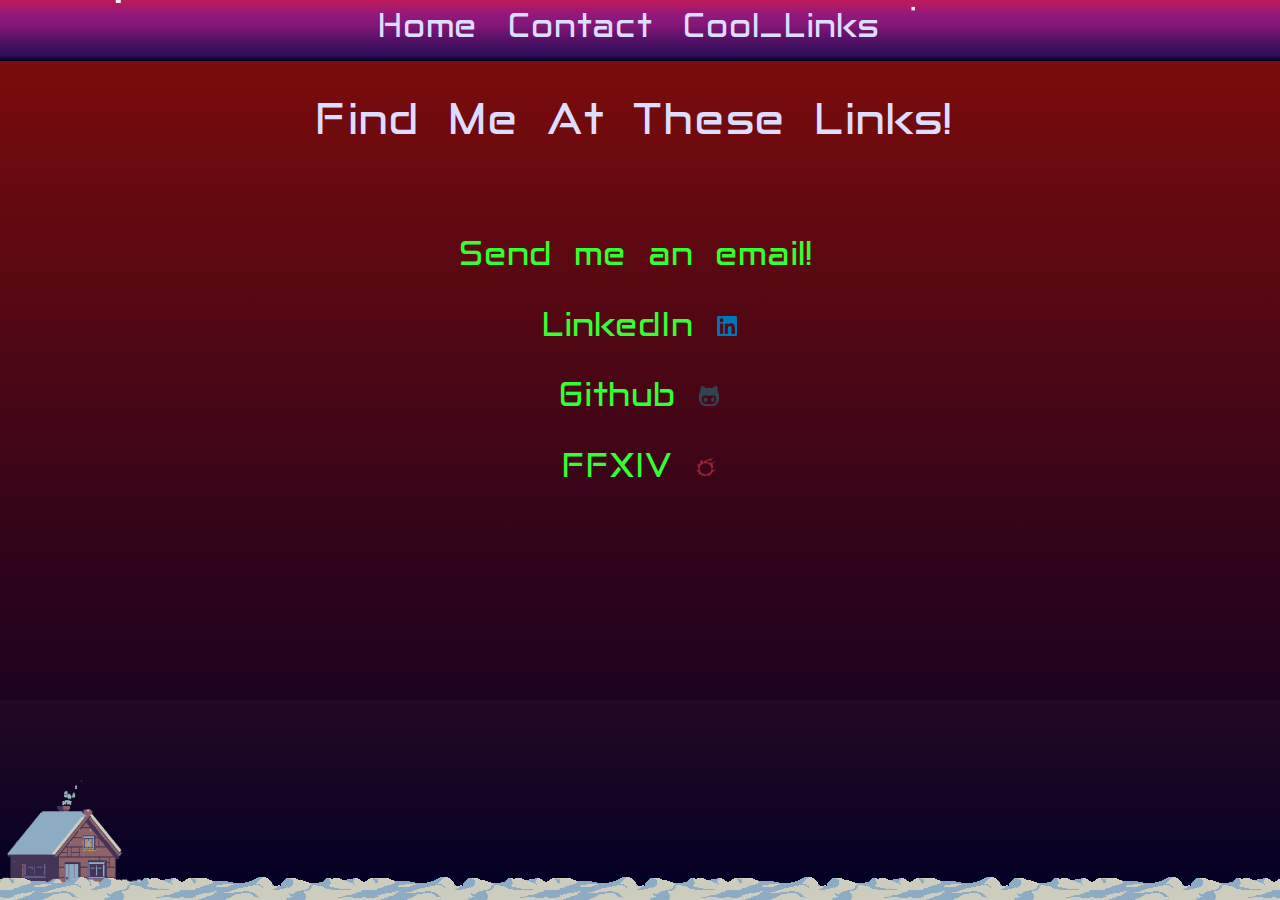
<file: contact.html>
<!DOCTYPE html>
<html>
	<head>
		<title>Fahed's Personal Site ^_^</title>
		
		<meta charset="UTF-8">
		<meta name="viewport" content="width=device-width, initial-scale=1.0">
		<link rel="icon" type="image/png" href="static/Main/media/favicon.png"/>
		<style>
			@font-face {
			    font-family: "SiteFont";
			    src: url("static/Main/media/AnitaSemisquare.ttf") format('truetype');
			    font-weight: normal;
			    font-style: normal;
			}
			@font-face {
			    font-family: "SiteFont";
			    src: url("static/Main/media/AnitaSemisquare.ttf") format('truetype');
			    font-weight: bold;
			    font-style: normal;
			}
		</style>
		
		
<meta name="description" content="The main page for my blog and projects">
<meta name="keywords" content="Blog, Projects">

		
		<link rel="stylesheet" href="static/Main/css/base.css">
		
		<script src="static/Main/lib/snowstorm-min.js"></script>
		<script>
			snowStorm.snowColor = '#EEEEEE'; 
			snowStorm.flakesMaxActive = 256;
			snowStorm.freezeOnBlur = false;
			snowStorm.useTwinkleEffect = false;
			snowStorm.flakeBottom = null;
			snowStorm.followMouse = false;
			snowStorm.snowStick = false;
			snowStorm.excludeMobile = false;
			//snowStorm.targetElement = "snowContainer";
			snowStorm.snowCharacter = "▪";
			snowStorm.usePositionFixed = true;
			snowStorm.vMaxX = 0.35;
			snowStorm.vMaxY = 0.35;
		</script>
	</head>
	<body>

		<header>
			<nav>
				<a href="index.html">Home</a>
				<a href="contact.html">Contact</a>
				<a href="coollinks.html">Cool_Links</a>
			</nav>
		</header>
		
		<main>
			<div id="mainContentContainer">
				
<h1>Find Me At These Links!</h1>

<br>

<div>

	<a href="mailto: felkh002@ucr.edu">
		<h2>
			Send me an email!
		</h2>
	</a>
	
	<a href="https://www.linkedin.com/in/fahed-elkhatib-690a39163/">
		<h2>LinkedIn
			<img src="static/Main/media/linkedinlogo1.png" width=20px, height=20px> 
		</h2>
	</a>
	
	<a href="https://github.com/fahedelkhatib">
		<h2>Github
			<img src="static/Main/media/githublogo.png" width=20px, height=20px>
		</h2>
	</a>
	
	<a href="https://na.finalfantasyxiv.com/lodestone/character/27878379/">
		<h2>FFXIV
			<img src="static/Main/media/ffxivlogo.png" width=20px, height=20px>
		</h2>
	</a>
	
</div>

<br>
<br>
<!--
<h1>Links</h1>

<p>
	Below are some links to other great websites. Please check them out!
</p>

<style>
	.linkBanner {
		width: 240px;
		height: 60px;
		padding: 10px;
	}
</style>

<div style="display: flex; justify-content: center; flex-wrap: wrap;">
	<div><a href="https://yukinu.com/"><img class="linkBanner" src="static/Main/media/link-banners/yukinu-240x60.gif"></a></div>
	<div><a href="https://archive.org/index.php"><img class="linkBanner" src="static/Main/media/link-banners/archive.org.gif"></a></div>
	<div><a href="https://neustadt.fr/essays/the-small-web/?utm_source=digg"><img class="linkBanner" src="static/Main/media/link-banners/Neustadt.fr.gif"></a></div>
	<div><a href="https://www.oocities.org/spunk1111/"><img class="linkBanner" src="static/Main/media/link-banners/oocities.org.spunk1111.png"></a></div>
	<div><a href="https://gifcities.org/"><img class="linkBanner" src="static/Main/media/link-banners/gifcities.gif"></a></div>
	<div><a href="http://alienozi.c1.biz/"><img class="linkBanner" src="static/Main/media/link-banners/alienozi.c1.biz.png"></a></div>
	<div><a href="http://elm-chan.org/"><img class="linkBanner" src="static/Main/media/link-banners/elm-chan.org.jpeg"></a></div>
	<div><a href="https://lainchan.org/"><img class="linkBanner" src="static/Main/media/link-banners/lainchan.org.gif"></a></div>
	<div><a href="https://kamel.surge.sh/"><img class="linkBanner" src="static/Main/media/link-banners/kamel.surge.sh.png"></a></div>
	<div><a href="http://megaroad01.co/"><img class="linkBanner" src="static/Main/media/link-banners/megaroad01.co.png"></a></div>
	<div><a href="https://tinfoil-hat.net/"><img class="linkBanner" src="static/Main/media/link-banners/tinfoil-hat.net.png"></a></div>
	<div><a href="https://vistaserv.net/"><img class="linkBanner" src="static/Main/media/link-banners/vistaserv.net.png"></a></div>
	<div><a href="https://jyushimatsu.web.fc2.com/home.html"><img class="linkBanner" src="static/Main/media/link-banners/jyushimatsu.web.fc2.com.png"></a></div>
	
	<div><a href="http://cutewaifu.com/"><img class="linkBanner" src="static/Main/media/link-banners/cutewaifu.com.png"></a></div>
	<div><a href="https://qorg11.net/"><img class="linkBanner" src="static/Main/media/link-banners/qorg11.net.png"></a></div>
</div>

-->

			</div>
		</main>
		<br>
		<br>
		<br>
		<br>
		<br>
		<br>
		<br>
		
		<style>
			footer {
				position: fixed; 
				left: 0;
				bottom: 0;
				width: 100vw; 
				height: 25px;
				background-image: url("static/Main/media/snow3.png");
				z-index: 10;
			}
		</style>
		<img src="static/Main/media/cabin2.png" style="position: fixed; left: -5px; bottom: 0px; width: 150px; height: 128px; z-index: 1;">
		<img src="static/Main/media/smoke.gif" style="position: fixed; left: -100px; bottom: -73px; width: 200px; height: 200px; z-index: 2;">
		<footer>
			
		</footer>
	</body>
</html>
</file>
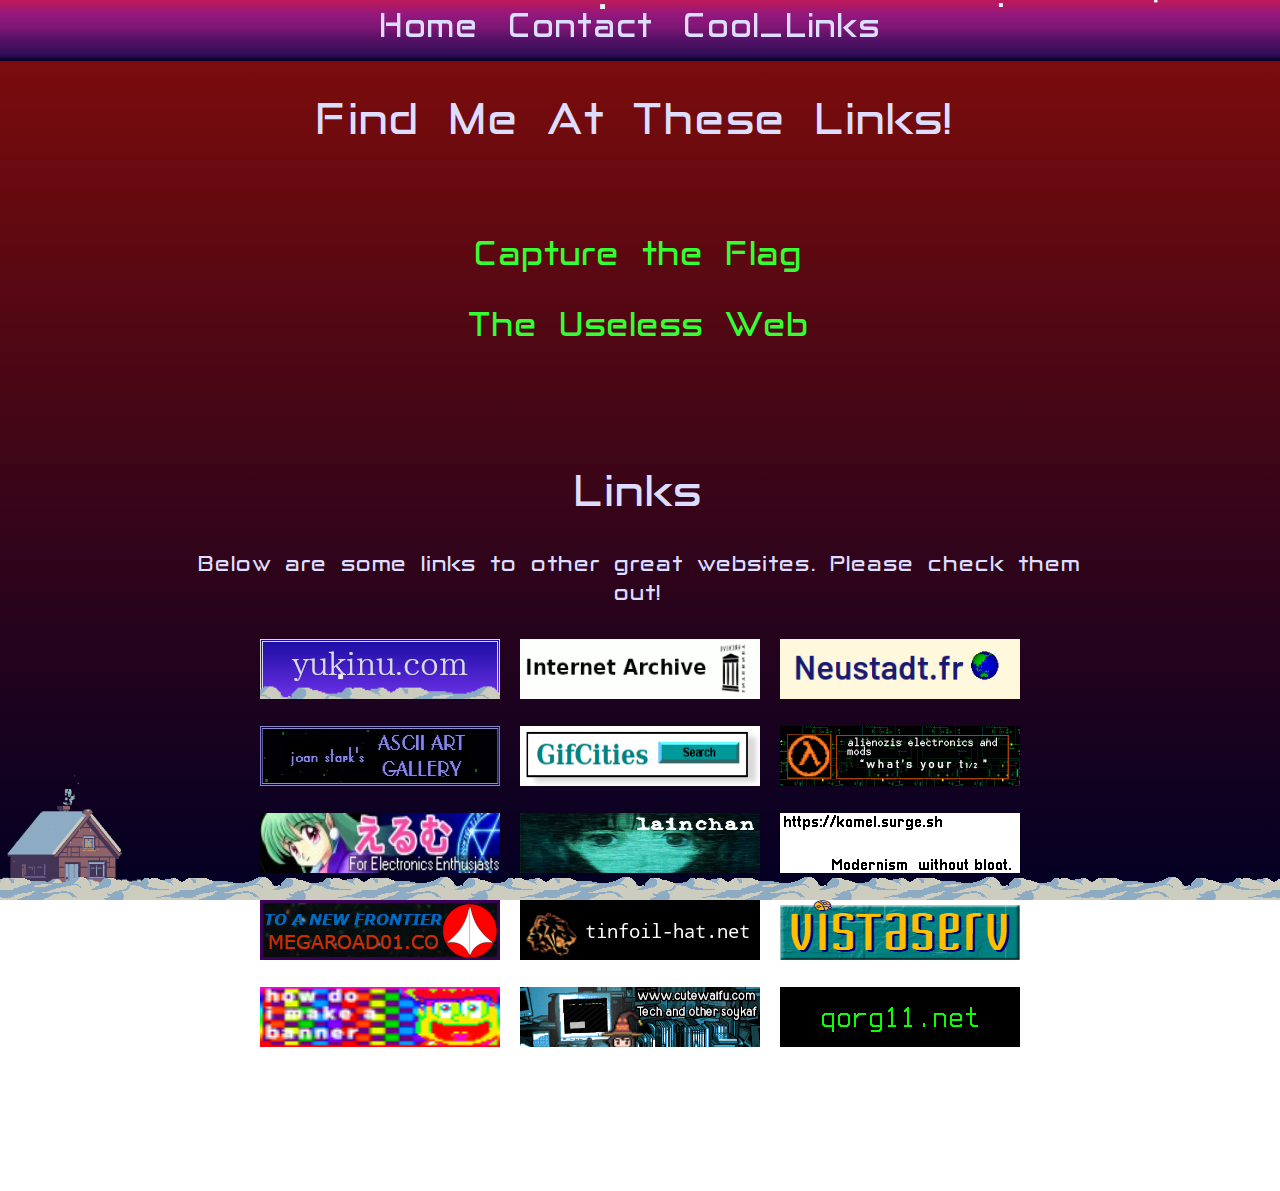
<file: coollinks.html>
<!DOCTYPE html>
<html>
	<head>
		<title>Fahed's Personal Site ^_^</title>
		
		<meta charset="UTF-8">
		<meta name="viewport" content="width=device-width, initial-scale=1.0">
		<link rel="icon" type="image/png" href="static/Main/media/favicon.png"/>
		<style>
			@font-face {
			    font-family: "SiteFont";
			    src: url("static/Main/media/AnitaSemisquare.ttf") format('truetype');
			    font-weight: normal;
			    font-style: normal;
			}
			@font-face {
			    font-family: "SiteFont";
			    src: url("static/Main/media/AnitaSemisquare.ttf") format('truetype');
			    font-weight: bold;
			    font-style: normal;
			}
		</style>
		
		
<meta name="description" content="some cool links that I thought I would share here ^^">
<meta name="keywords" content="Blog, Projects">

		
		<link rel="stylesheet" href="static/Main/css/base.css">
		
		<script src="static/Main/lib/snowstorm-min.js"></script>
		<script>
			snowStorm.snowColor = '#EEEEEE'; 
			snowStorm.flakesMaxActive = 256;
			snowStorm.freezeOnBlur = false;
			snowStorm.useTwinkleEffect = false;
			snowStorm.flakeBottom = null;
			snowStorm.followMouse = false;
			snowStorm.snowStick = false;
			snowStorm.excludeMobile = false;
			//snowStorm.targetElement = "snowContainer";
			snowStorm.snowCharacter = "▪";
			snowStorm.usePositionFixed = true;
			snowStorm.vMaxX = 0.35;
			snowStorm.vMaxY = 0.35;
		</script>
	</head>
	<body>

		<header>
			<nav>
				<a href="index.html">Home</a>
				<a href="contact.html">Contact</a>
				<a href="coollinks.html">Cool_Links</a>
			</nav>
		</header>
		
		<main>
			<div id="mainContentContainer">
				
<h1>Find Me At These Links!</h1>

<br>

<div>

	<a href="https://pwnable.kr">
		<h2>
			Capture the Flag
		</h2>
	</a>
	
	<a href="http://theuselessweb.com">
	
		<h2>The Useless Web
			<!--<img src="static/Main/media/linkedinlogo1.png" width=20px, height=20px> 
			-->
		</h2>
	</a>
	
	
</div>

<br>
<br>

<h1>Links</h1>
<p>
	Below are some links to other great websites. Please check them out!
</p>

<style>
	.linkBanner {
		width: 240px;
		height: 60px;
		padding: 10px;
	}
</style>

<div style="display: flex; justify-content: center; flex-wrap: wrap;">
	<div><a href="https://yukinu.com/"><img class="linkBanner" src="static/Main/media/link-banners/yukinu-240x60.gif"></a></div>
	<div><a href="https://archive.org/index.php"><img class="linkBanner" src="static/Main/media/link-banners/archive.org.gif"></a></div>
	<div><a href="https://neustadt.fr/essays/the-small-web/?utm_source=digg"><img class="linkBanner" src="static/Main/media/link-banners/Neustadt.fr.gif"></a></div>
	<div><a href="https://www.oocities.org/spunk1111/"><img class="linkBanner" src="static/Main/media/link-banners/oocities.org.spunk1111.png"></a></div>
	<div><a href="https://gifcities.org/"><img class="linkBanner" src="static/Main/media/link-banners/gifcities.gif"></a></div>
	<div><a href="http://alienozi.c1.biz/"><img class="linkBanner" src="static/Main/media/link-banners/alienozi.c1.biz.png"></a></div>
	<div><a href="http://elm-chan.org/"><img class="linkBanner" src="static/Main/media/link-banners/elm-chan.org.jpeg"></a></div>
	<div><a href="https://lainchan.org/"><img class="linkBanner" src="static/Main/media/link-banners/lainchan.org.gif"></a></div>
	<div><a href="https://kamel.surge.sh/"><img class="linkBanner" src="static/Main/media/link-banners/kamel.surge.sh.png"></a></div>
	<div><a href="http://megaroad01.co/"><img class="linkBanner" src="static/Main/media/link-banners/megaroad01.co.png"></a></div>
	<div><a href="https://tinfoil-hat.net/"><img class="linkBanner" src="static/Main/media/link-banners/tinfoil-hat.net.png"></a></div>
	<div><a href="https://vistaserv.net/"><img class="linkBanner" src="static/Main/media/link-banners/vistaserv.net.png"></a></div>
	<div><a href="https://jyushimatsu.web.fc2.com/home.html"><img class="linkBanner" src="static/Main/media/link-banners/jyushimatsu.web.fc2.com.png"></a></div>
	
	<div><a href="http://cutewaifu.com/"><img class="linkBanner" src="static/Main/media/link-banners/cutewaifu.com.png"></a></div>
	<div><a href="https://qorg11.net/"><img class="linkBanner" src="static/Main/media/link-banners/qorg11.net.png"></a></div>
</div>


			</div>
		</main>
		<br>
		<br>
		<br>
		<br>
		<br>
		<br>
		<br>
		
		<style>
			footer {
				position: fixed; 
				left: 0;
				bottom: 0;
				width: 100vw; 
				height: 25px;
				background-image: url("static/Main/media/snow3.png");
				z-index: 10;
			}
		</style>
		<img src="static/Main/media/cabin2.png" style="position: fixed; left: -5px; bottom: 0px; width: 150px; height: 128px; z-index: 1;">
		<img src="static/Main/media/smoke.gif" style="position: fixed; left: -100px; bottom: -73px; width: 200px; height: 200px; z-index: 2;">
		<footer>
			
		</footer>
	</body>
</html>
</file>
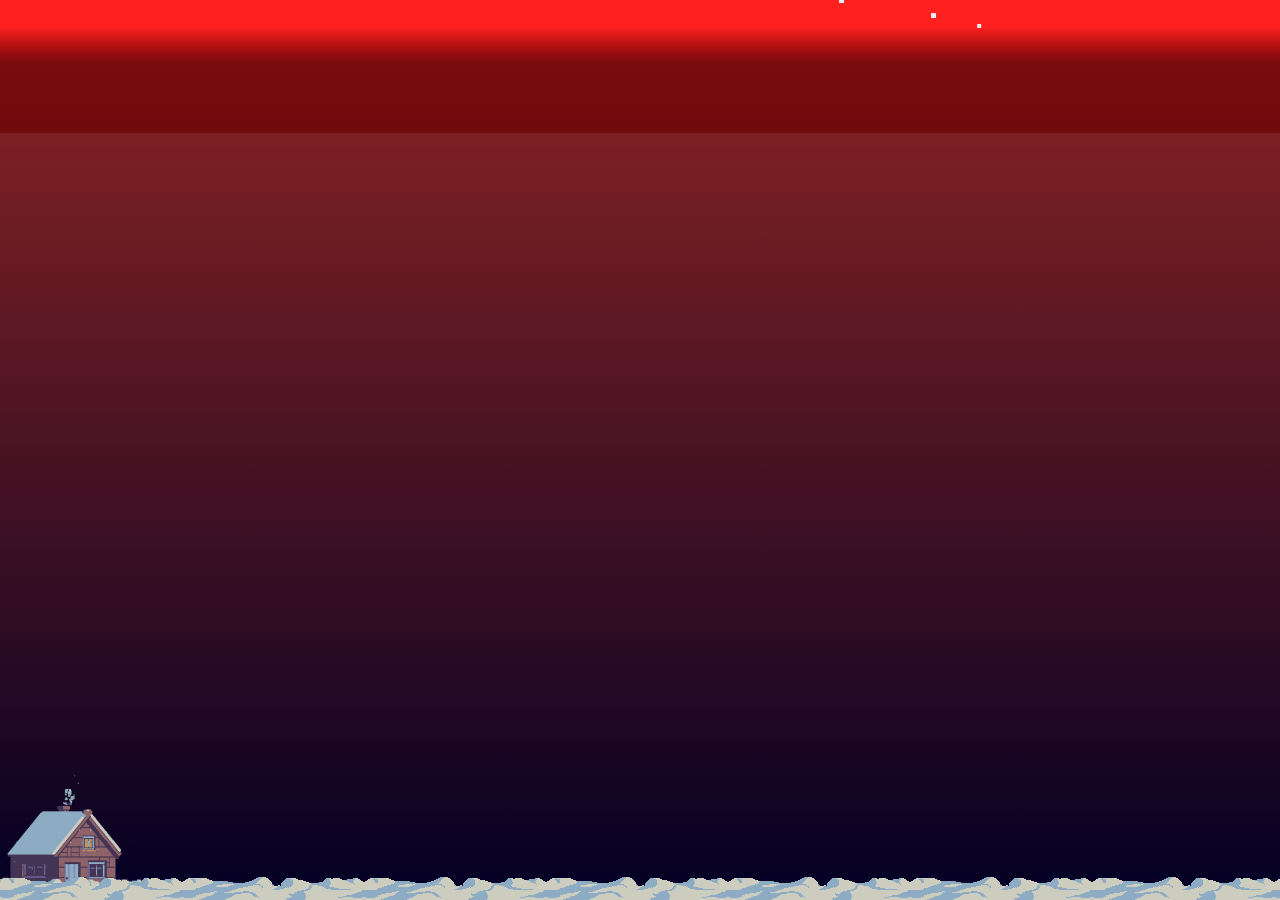
<file: wallpaper.html>
<!DOCTYPE html>
<html>
	<head>
		<title>---</title>
		
		<meta charset="UTF-8">
		<meta name="viewport" content="width=device-width, initial-scale=1.0">
		<link rel="icon" type="image/png" href="static/Main/media/favicon.png"/>

		<style>
			@font-face {
			    font-family: "SiteFont";
			    src: url("static/Main/media/AcariSans-Regular.ttf") format('truetype');
			    font-weight: normal;
			    font-style: normal;
			}
			@font-face {
			    font-family: "SiteFont";
			    src: url("static/Main/media/AcariSans-Bold.ttf") format('truetype');
			    font-weight: bold;
			    font-style: normal;
			}
		</style>
		
		
<meta name="description" content="">
<meta name="keywords" content="">

		
		<link rel="stylesheet" href="static/Main/css/base.css">
		
		<script src="static/Main/lib/snowstorm-min.js"></script>
		<script>
			snowStorm.snowColor = '#EEEEEE'; 
			snowStorm.flakesMaxActive = 256;
			snowStorm.freezeOnBlur = false;
			snowStorm.useTwinkleEffect = false;
			snowStorm.flakeBottom = null;
			snowStorm.followMouse = false;
			snowStorm.snowStick = false;
			snowStorm.excludeMobile = false;
			//snowStorm.targetElement = "snowContainer";
			snowStorm.snowCharacter = "▪";
			snowStorm.usePositionFixed = true;
			snowStorm.vMaxX = 0.35;
			snowStorm.vMaxY = 0.35;
		</script>
	</head>
	<body>

		<header>
			<nav>
				<a href="index.html">Home</a>
				<a href="contact.html">Contact</a>
			</nav>
		</header>
		
		<main>
			<div id="mainContentContainer">
				
<script>
	document.getElementsByTagName("header")[0].innerHTML = "";
</script>

			</div>
		</main>
		<br>
		<br>
		<br>
		<br>
		<br>
		<br>
		<br>
		
		<style>
			footer {
				position: fixed; 
				left: 0;
				bottom: 0;
				width: 100vw; 
				height: 25px;
				background-image: url("static/Main/media/snow3.png");
				z-index: 10;
			}
		</style>
		<img src="static/Main/media/cabin2.png" style="position: fixed; left: -5px; bottom: 0px; width: 150px; height: 128px; z-index: 1;">
		<img src="static/Main/media/smoke.gif" style="position: fixed; left: -100px; bottom: -73px; width: 200px; height: 200px; z-index: 2;">
		<footer>
			
		</footer>
	</body>
</html>
</file>
<file: static/Main/css/base.css>
html, body {
	background-image: linear-gradient(0deg, rgba(2,0,36,1) 0%, rgba(121,9,9,0.8939950980392157) 93%, rgba(255,0,0,0.6474964985994398) 97%);
	background-attachment: fixed;
	margin: 0px;
	font-family: sans-serif;
	font-family: SiteFont;
	word-wrap: break-word;
	text-align: center;
}

main {
	display: flex;
	color: #DDF;
	/*font-family: sans-serif;*/
	line-height: 1.35;
	font-size: 1.35em;
}

a {
	color: #33ff33;
	text-decoration: none;
}

a:hover {
	color: #a38f99;
}

@media only screen and (min-width: 0em) and (max-width: 55em) {
	#mainContentContainer {
		margin-left: 1vw;
		margin-right: 1vw;  
		width: 96vw;
	}
}

@media only screen and (min-width: 55em) and (max-width: 999em) {
	#mainContentContainer {
		margin-left: 15vw;
		margin-right: 15vw; 
		width: 70vw;
	}
}

hr {
	border: 1px solid #DDF;
}

header {
	background-image: linear-gradient(0deg, rgba(2,0,36,1) 0%, rgba(9,15,121,0.6979166666666667) 10%, rgba(0,14,255,0.4234068627450981) 76%, rgba(0,9,255,0.2721463585434174) 97%);
	display: block;
	padding: 0 20px;
	position: sticky;
	top: 0;
}

nav {
	padding: 16px;
	padding-top: 8px;
}

nav a {
	color: #DDF;
	font-size: 2.0em;
	font-weight: bold;
	text-decoration: none;
	transition-property: all;
	transition-duration: 200ms;
	margin-right: 20px;
}

nav a:hover {
	color: #FFF;
}

table {
	width: 100%;
	border-collapse: collapse;
}

th {
	border: 1px solid #DDF;
	margin: 0px;
	padding: 2px;
	font-size: 1.25em;
	text-align: center;
}

td {
	border: 1px solid #DDF;
	margin: 0px;
	padding: 2px;
	text-align: center;
}



.codeCard {
	color: #DDF;
	border: 1px solid #DDF;
	border-radius: 4px;
	padding: 4px;
	margin: 4px;
	margin-top: 8px;
	margin-bottom: 8px;
	text-decoration: none;
	transition-property: all;
	transition-duration: 200ms;
}

.codeCard:hover {
	color: #FFF;
	border: 2px solid #FFF;
	box-shadow: 0px 0px 25px #FFF;
}

/*
@media only screen and (min-width: 80em) and (max-width: 999em) {
	.cardContainer {
		display: flex; 
		flex-wrap: wrap;
	}
	
	.codeCard {
		width: calc(33.3% - 2 * 2px - 2 * 4px - 2 * 4px);
	}
}

@media only screen and (min-width: 55em) and (max-width: 80em) {
	.cardContainer {
		display: flex; 
		flex-wrap: wrap;
	}
	
	.codeCard {
		width: calc(50% - 2 * 2px - 2 * 4px - 2 * 4px);
	}
}

@media only screen and (min-width: 0em) and (max-width: 55em) {
	.cardContainer {
		display: flex; 
		flex-direction: column;
	}
	
	.codeCard {
		
	}
}
*/

@media only screen and (min-width: 0em) and (max-width: 999em) {
	.cardContainer {
		display: flex; 
		flex-direction: column;
		
	}
	
	.codeCard {
		
	}
}

.dateContainer {
	margin: 0px;
	padding: 0px;
	padding-left: 16px;
	color: yellow;
}
</file>
